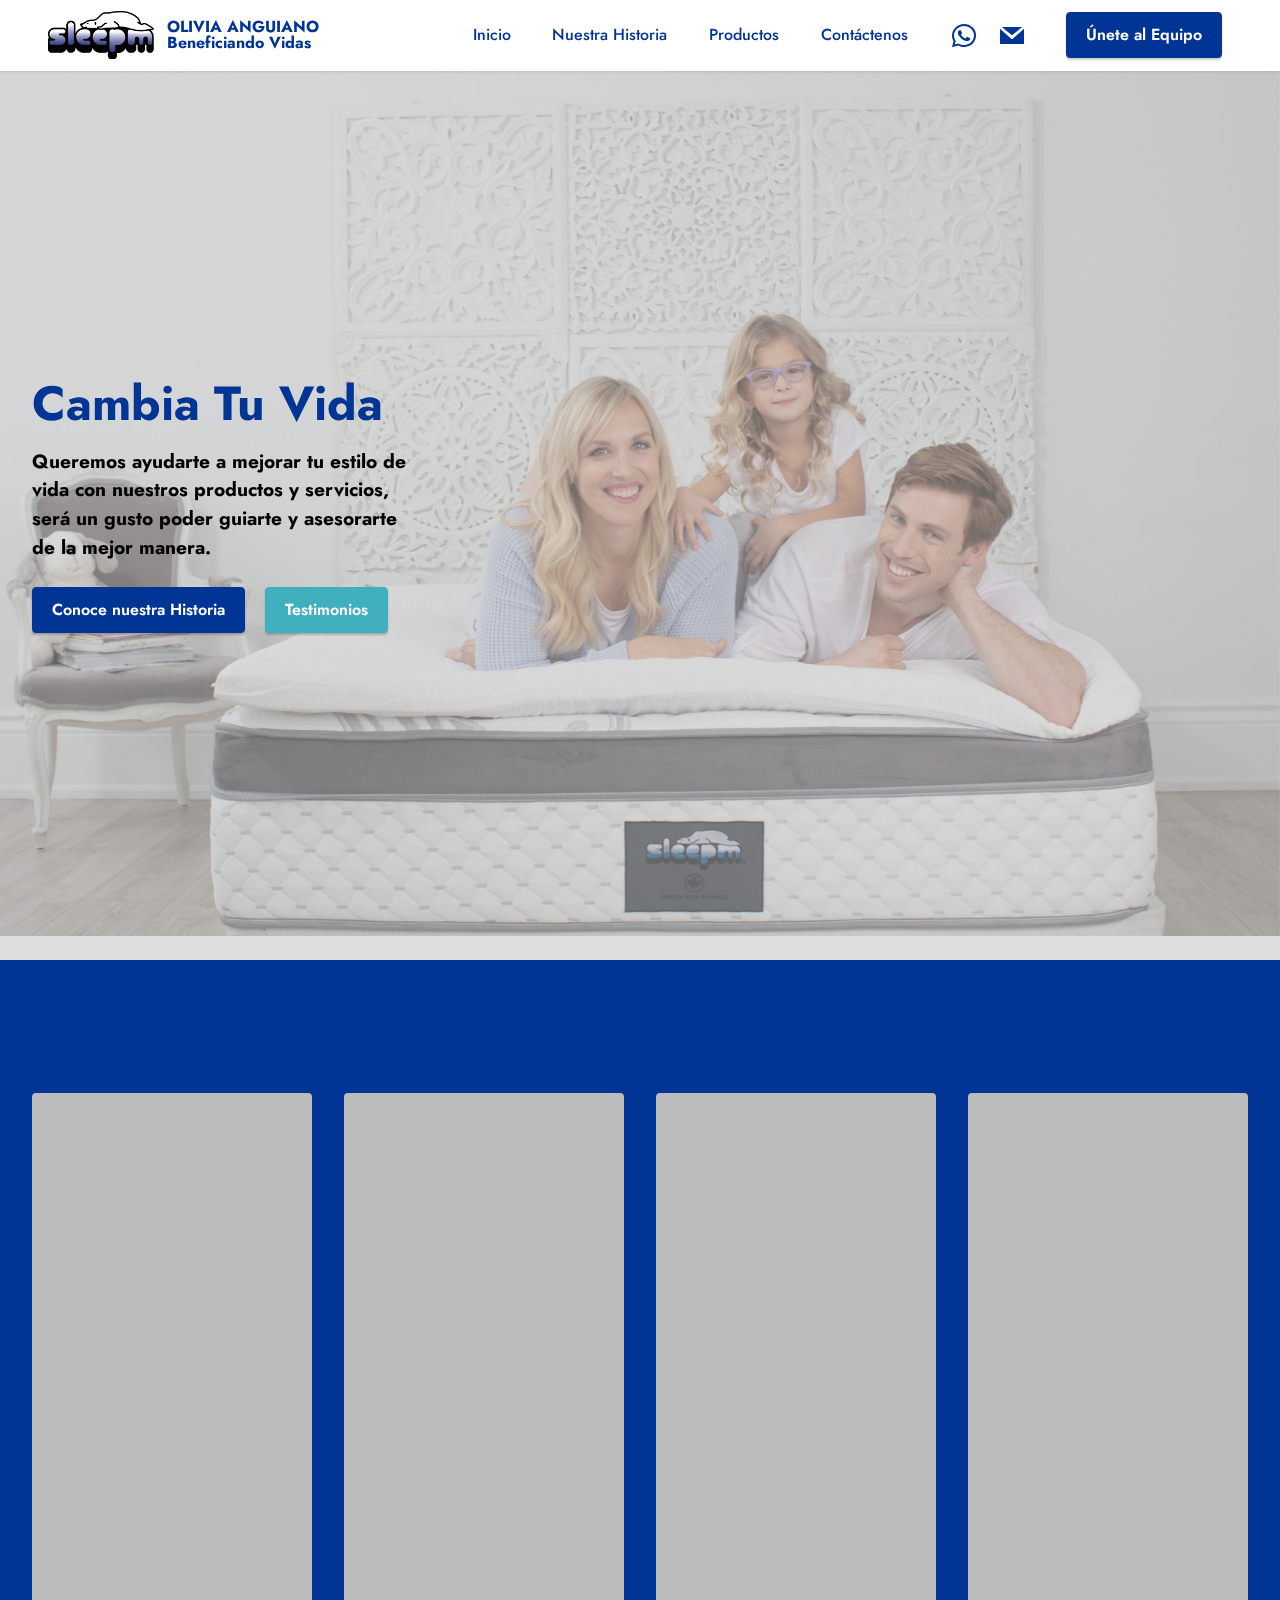
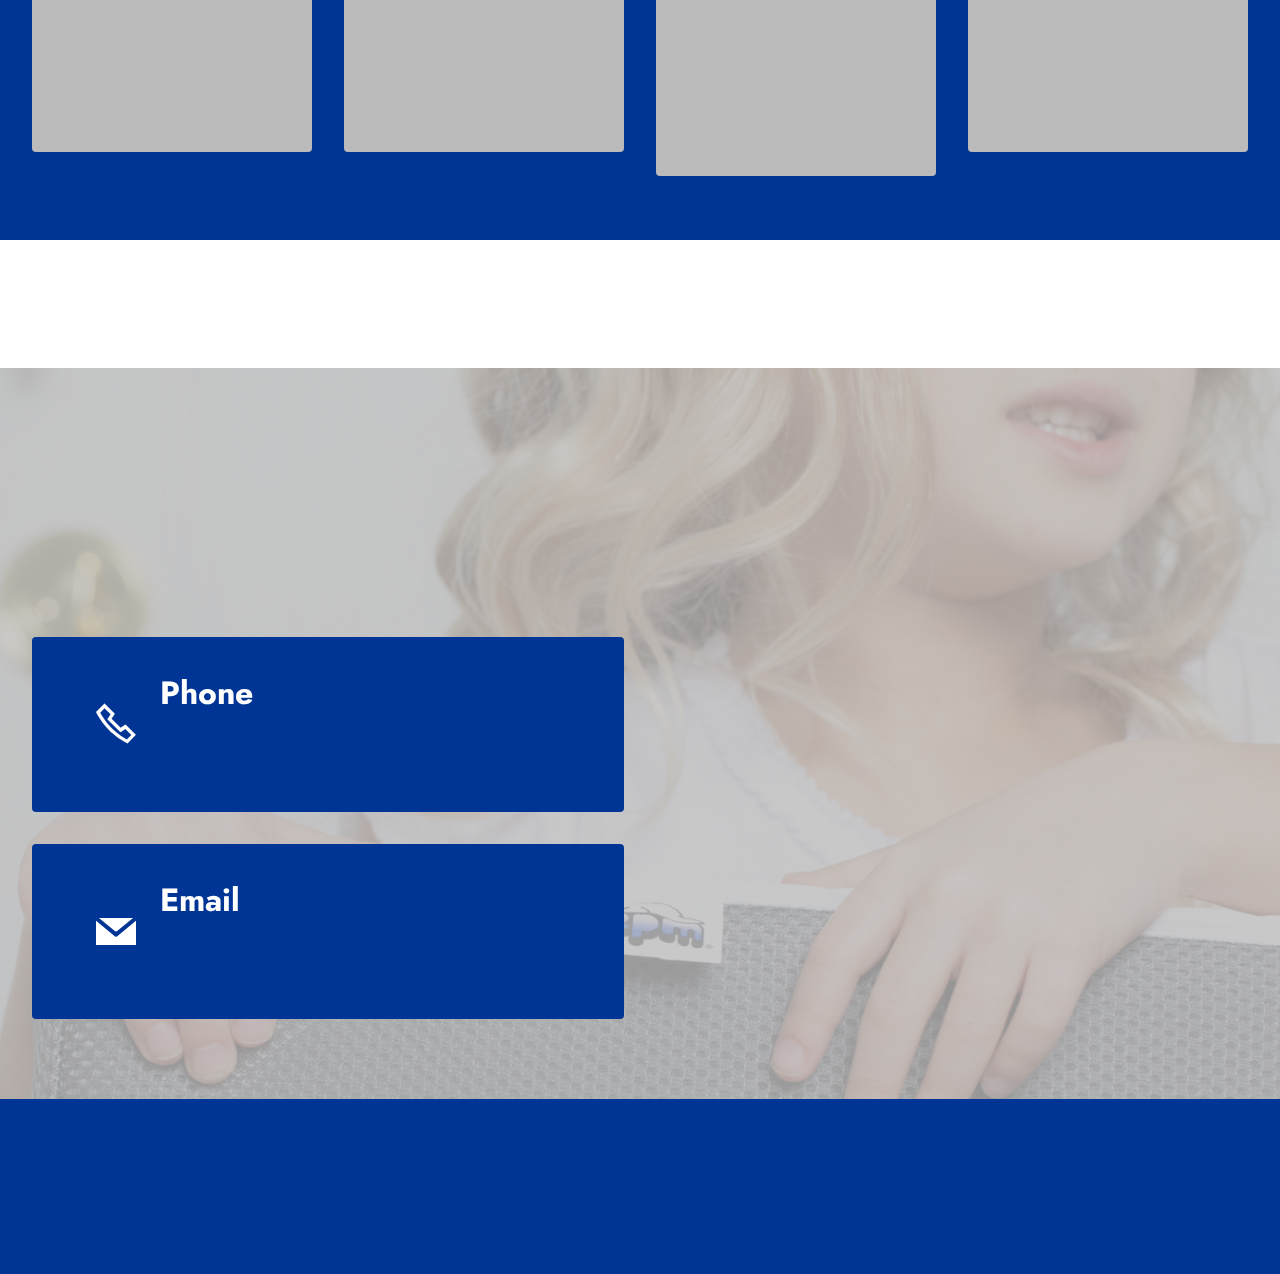
<file: index.html>
<!DOCTYPE html>
<html  >
<head>
  <!-- Site made with Mobirise Website Builder v5.8.4, https://mobirise.com -->
  <meta charset="UTF-8">
  <meta http-equiv="X-UA-Compatible" content="IE=edge">
  <meta name="generator" content="Mobirise v5.8.4, mobirise.com">
  <meta name="viewport" content="width=device-width, initial-scale=1, minimum-scale=1">
  <link rel="shortcut icon" href="assets/images/sleepmlogofinal-1.png" type="image/x-icon">
  <meta name="description" content="Queremos ayudarte a mejorar tu estilo de vida con nuestros productos y servicios, será un gusto poder guiarte y asesorarte de la mejor manera.">
  
  
  <title>Home</title>
  <link rel="stylesheet" href="assets/web/assets/mobirise-icons2/mobirise2.css">
  <link rel="stylesheet" href="assets/bootstrap/css/bootstrap.min.css">
  <link rel="stylesheet" href="assets/bootstrap/css/bootstrap-grid.min.css">
  <link rel="stylesheet" href="assets/bootstrap/css/bootstrap-reboot.min.css">
  <link rel="stylesheet" href="assets/parallax/jarallax.css">
  <link rel="stylesheet" href="assets/animatecss/animate.css">
  <link rel="stylesheet" href="assets/dropdown/css/style.css">
  <link rel="stylesheet" href="assets/socicon/css/styles.css">
  <link rel="stylesheet" href="assets/theme/css/style.css">
  <link rel="preload" href="https://fonts.googleapis.com/css?family=Jost:100,200,300,400,500,600,700,800,900,100i,200i,300i,400i,500i,600i,700i,800i,900i&display=swap" as="style" onload="this.onload=null;this.rel='stylesheet'">
  <noscript><link rel="stylesheet" href="https://fonts.googleapis.com/css?family=Jost:100,200,300,400,500,600,700,800,900,100i,200i,300i,400i,500i,600i,700i,800i,900i&display=swap"></noscript>
  <link rel="preload" as="style" href="assets/mobirise/css/mbr-additional.css"><link rel="stylesheet" href="assets/mobirise/css/mbr-additional.css" type="text/css">

  
  
  
</head>
<body>
  
  <section data-bs-version="5.1" class="menu menu2 cid-tNS9Eg49uX" once="menu" id="menu2-0">
    
    <nav class="navbar navbar-dropdown navbar-fixed-top navbar-expand-lg">
        <div class="container-fluid">
            <div class="navbar-brand">
                <span class="navbar-logo">
                    <a href="index.html">
                        <img src="assets/images/sleepmlogofinal-1.png" alt="" style="height: 3rem;">
                    </a>
                </span>
                <span class="navbar-caption-wrap"><a class="navbar-caption text-primary display-4" href="index.html">OLIVIA ANGUIANO<br>Beneficiando Vidas</a></span>
            </div>
            <button class="navbar-toggler" type="button" data-toggle="collapse" data-bs-toggle="collapse" data-target="#navbarSupportedContent" data-bs-target="#navbarSupportedContent" aria-controls="navbarNavAltMarkup" aria-expanded="false" aria-label="Toggle navigation">
                <div class="hamburger">
                    <span></span>
                    <span></span>
                    <span></span>
                    <span></span>
                </div>
            </button>
            <div class="collapse navbar-collapse" id="navbarSupportedContent">
                <ul class="navbar-nav nav-dropdown" data-app-modern-menu="true"><li class="nav-item"><a class="nav-link link text-primary display-4" href="index.html">Inicio</a></li><li class="nav-item"><a class="nav-link link text-primary display-4" href="Nhistoria.html">Nuestra Historia</a></li>
                    <li class="nav-item"><a class="nav-link link text-primary display-4" href="index.html#team1-2">Productos</a></li>
                    <li class="nav-item"><a class="nav-link link text-primary display-4" href="index.html#contacts3-3">Contáctenos</a>
                    </li></ul>
                <div class="icons-menu">
                    <a class="iconfont-wrapper" href="https://wa.me/17027970441">
                        <span class="p-2 mbr-iconfont socicon-whatsapp socicon" style="color: rgb(0, 52, 149); fill: rgb(0, 52, 149);"></span>
                    </a>
                    <a class="iconfont-wrapper" href="mailto:info@beneficiandovidas.com">
                        <span class="p-2 mbr-iconfont socicon-mail socicon" style="color: rgb(0, 52, 149); fill: rgb(0, 52, 149);"></span>
                    </a>
                    
                    
                </div>
                <div class="navbar-buttons mbr-section-btn"><a class="btn btn-primary display-4" href="https://www.sleepm.net/?100025122" target="_blank">Únete al Equipo</a></div>
            </div>
        </div>
    </nav>
</section>

<section data-bs-version="5.1" class="header1 cid-tNSaW0u5kv mbr-fullscreen mbr-parallax-background" id="header1-1">

    

    
    <div class="mbr-overlay" style="opacity: 0.5; background-color: rgb(187, 187, 187);"></div>

    <div class="container-fluid">
        <div class="row">
            <div class="col-12 col-lg-4">
                <h1 class="mbr-section-title mbr-fonts-style mb-3 display-2"><strong>Cambia Tu Vida</strong></h1>
                
                <p class="mbr-text mbr-fonts-style display-7"><strong>
                    Queremos ayudarte a mejorar tu estilo de vida con nuestros productos y servicios, será un gusto poder guiarte y asesorarte de la mejor manera.</strong></p>
                <div class="mbr-section-btn mt-3"><a class="btn btn-primary display-4" href="Nhistoria.html">Conoce nuestra Historia</a> <a class="btn btn-success display-4" href="Testimonios.html">Testimonios</a></div>
            </div>
        </div>
    </div>
</section>

<section data-bs-version="5.1" class="team1 cid-tNSo4aXFKe" id="team1-2">
    

    
    
    <div class="container-fluid">
        <div class="row justify-content-center">
            <div class="col-12">
                <h3 class="mbr-section-title mbr-fonts-style align-center mb-4 display-2">
                    <strong>Nuestros Productos</strong></h3>
                
            </div>
            <div class="col-sm-6 col-lg-3">
                <div class="card-wrap">
                    <div class="image-wrap">
                        <img src="assets/images/sleepm-mattress-78-1024x683.jpeg" alt="Olivia Anguiano">
                    </div>
                    <div class="content-wrap">
                        <h5 class="mbr-section-title card-title mbr-fonts-style align-center m-0 display-5"><strong>Colchones Sleepm</strong></h5>
                        
                        <p class="card-text mbr-fonts-style align-center display-4">
                            Experimente un mejor sueño a través de nuestros colchones Biocrystal, fabricados con materiales de la más alta calidad en Estados Unidos y Canadá. </p>
                        
                        <div class="mbr-section-btn card-btn align-center"><a class="btn btn-primary display-4" href="https://wa.me/17027970441"><span class="socicon socicon-whatsapp mbr-iconfont mbr-iconfont-btn"></span>Pedir Ahora</a> <a class="btn btn-primary display-4" href="mailto:info@beneficiandovidas.com"><span class="socicon socicon-mail mbr-iconfont mbr-iconfont-btn"></span>Pedir Ahora</a></div>
                    </div>
                </div>
            </div>

            <div class="col-sm-6 col-lg-3">
                <div class="card-wrap">
                    <div class="image-wrap">
                        <img src="assets/images/flower-topper-1024x704.jpeg" alt="Olivia Anguiano">
                    </div>
                    <div class="content-wrap">
                        <h5 class="mbr-section-title card-title mbr-fonts-style align-center m-0 display-5"><strong>Sleepm</strong><br><strong>Toppers</strong></h5>
                        
                        <p class="card-text mbr-fonts-style align-center display-4">Te mantiene fresco, cómodo toda la noche con tecnología de Biocrystal.&nbsp;La espuma inteligente que responde a la temperatura brinda un sueño más fresco.</p>
                        
                        <div class="mbr-section-btn card-btn align-center"><a class="btn btn-primary display-4" href="https://wa.me/17027970441"><span class="socicon socicon-whatsapp mbr-iconfont mbr-iconfont-btn"></span>Pedir Ahora</a> <a class="btn btn-primary display-4" href="mailto:info@beneficiandovidas.com"><span class="socicon socicon-mail mbr-iconfont mbr-iconfont-btn"></span>Pedir Ahora</a></div>
                    </div>
                </div>
            </div>

            <div class="col-sm-6 col-lg-3">
                <div class="card-wrap">
                    <div class="image-wrap">
                        <img src="assets/images/butterfly-pillow-with-box-1536x1017.jpeg" alt="Olivia Anguiano">
                    </div>
                    <div class="content-wrap">
                        <h5 class="mbr-section-title card-title mbr-fonts-style align-center m-0 display-5"><strong>Almohadas Sleepm</strong></h5>
                        
                        <p class="card-text mbr-fonts-style align-center display-4">Apoya la parte curva del cuello, también la parte posterior de la cabeza. sólo con este apoyo los tejidos y el cuello pueden estar relajados y descansados.<br><br></p>
                        
                        <div class="mbr-section-btn card-btn align-center"><a class="btn btn-primary display-4" href="https://wa.me/17027970441"><span class="socicon socicon-whatsapp mbr-iconfont mbr-iconfont-btn"></span>Pedir Ahora</a> <a class="btn btn-primary display-4" href="mailto:info@beneficiandovidas.com"><span class="socicon socicon-mail mbr-iconfont mbr-iconfont-btn"></span>Pedir Ahora</a></div>
                    </div>
                </div>
            </div>

            <div class="col-sm-6 col-lg-3">
                <div class="card-wrap">
                    <div class="image-wrap">
                        <img src="assets/images/eyemask.jpeg" alt="Olivia Anguiano">
                    </div>
                    <div class="content-wrap">
                        <h5 class="mbr-section-title card-title mbr-fonts-style align-center m-0 display-5"><strong>Antifaz Sleepm</strong></h5>
                        
                        <p class="card-text mbr-fonts-style align-center display-4">Son un maravilloso complemento para acercar las propiedades energéticas de los Biocrystal a tus ojos. ¡Mejore la circulación de sus ojos hoy mismo!</p>
                        
                        <div class="mbr-section-btn card-btn align-center"><a class="btn btn-primary display-4" href="https://wa.me/17027970441"><span class="socicon socicon-whatsapp mbr-iconfont mbr-iconfont-btn"></span>Pedir Ahora</a> <a class="btn btn-primary display-4" href="mailto:info@beneficiandovidas.com"><span class="socicon socicon-mail mbr-iconfont mbr-iconfont-btn"></span>Pedir Ahora</a></div>
                    </div>
                </div>
            </div>
        </div>
    </div>
</section>

<section data-bs-version="5.1" class="content11 cid-tOr6EmLwBQ" id="content11-f">
    
    <div class="container-fluid">
        <div class="row justify-content-center">
            <div class="col-md-12 col-lg-12">
                <div class="mbr-section-btn align-center"><a class="btn btn-primary display-4" href="https://www.sleepm.net/?100025122" target="_blank">ÚNETE A NUESTRO EQUIPO</a> <a class="btn btn-primary display-4" href="https://mail.zoho.com/portal/Sleepmvnv">WEBMAIL<br></a></div>
            </div>
        </div>
    </div>
</section>

<section data-bs-version="5.1" class="contacts3 map1 cid-tNSugywXoz" id="contacts3-3">

    

    
    <div class="mbr-overlay" style="opacity: 0.8; background-color: rgb(187, 187, 187);"></div>
    <div class="container-fluid">
        <div class="mbr-section-head">
            <h3 class="mbr-section-title mbr-fonts-style align-center mb-0 display-2"><strong>Contáctenos</strong></h3>
            <h4 class="mbr-section-subtitle mbr-fonts-style align-center mb-0 mt-2 display-5"><strong>
                Visítenos eres bienvenido conoce nuestros productos y únete a nuestro equipo</strong><br><strong>1096 E Sahara Ave Las Vegas NV 89104 #205&nbsp;</strong></h4>
        </div>
        <div class="row justify-content-center mt-4">
            <div class="card col-12 col-md-6">
                <div class="card-wrapper">
                    <div class="image-wrapper">
                        <span class="mbr-iconfont mobi-mbri-phone mobi-mbri" style="color: rgb(255, 255, 255); fill: rgb(255, 255, 255); font-size: 40px;"></span>
                    </div>
                    <div class="text-wrapper">
                        <h6 class="card-title mbr-fonts-style mb-1 display-5">
                            <strong>Phone</strong>
                        </h6>
                        <p class="mbr-text mbr-fonts-style display-7"><a href="tel:+17023509098" class="text-white text-primary">(702) 350-9098</a><br><a href="tel:+17023509098" class="text-white text-primary"></a><a href="tel:+17027970441" class="text-white">(702) 797-0441</a><br>
                        </p>
                    </div>
                </div>
                <div class="card-wrapper">
                    <div class="image-wrapper">
                        <span class="mbr-iconfont socicon-mail socicon" style="font-size: 40px; color: rgb(255, 255, 255); fill: rgb(255, 255, 255);"></span>
                    </div>
                    <div class="text-wrapper">
                        <h6 class="card-title mbr-fonts-style mb-1 display-5">
                            <strong>Email</strong>
                        </h6>
                        <p class="mbr-text mbr-fonts-style display-7">
                            <a href="mailto:info@site.com" class="text-white">info@</a>beneficiandovidas.com</p>
                    </div>
                </div>
            </div>
            <div class="map-wrapper col-12 col-md-6">
                <div class="google-map"><iframe frameborder="0" style="border:0" src="https://www.google.com/maps/embed/v1/place?key=AIzaSyAtXm0x23nRCgazjDV2Kl3GTHRP411ougQ&amp;q=1096 E Sahara ave las vegas nv 89104 #205" allowfullscreen=""></iframe></div>
            </div>
        </div>
    </div>
</section>

<section data-bs-version="5.1" class="footer3 cid-tNSAgGrxMF" once="footers" id="footer3-4">

    

    

    <div class="container">
        <div class="media-container-row align-center mbr-white">
            <div class="row row-links">
                <ul class="foot-menu">
                    
                    
                    
                    
                    
                <li class="foot-menu-item mbr-fonts-style display-7"><a href="Nhistoria.html" class="text-white">Nuestra Historia</a></li><li class="foot-menu-item mbr-fonts-style display-7"><a href="index.html#team1-2" class="text-white">Productos</a></li><li class="foot-menu-item mbr-fonts-style display-7"><font color="#fafafa"><a href="index.html#contacts3-3" class="text-white">Contáctenos</a></font></li><li class="foot-menu-item mbr-fonts-style display-7"><font color="#fafafa"><a href="Testimonios.html" class="text-white">Testimonios</a></font></li></ul>
            </div>
            <div class="row social-row">
                <div class="social-list align-right pb-2">
                    
                    
                    
                    
                    
                    
                <div class="soc-item">
                        <a href="https://wa.me/17027970441">
                            <span class="mbr-iconfont mbr-iconfont-social socicon-whatsapp socicon"></span>
                        </a>
                    </div><div class="soc-item">
                        <a href="mailto:info@beneficiandovidas.com">
                            <span class="mbr-iconfont mbr-iconfont-social socicon-mail socicon"></span>
                        </a>
                    </div></div>
            </div>
            <div class="row row-copirayt">
                <p class="mbr-text mb-0 mbr-fonts-style mbr-white align-center display-7">
                    © Copyright 2025 Olivia Anguiano. All Rights Reserved.
                </p>
            </div>
        </div>
    </div>
</section><script src="assets/bootstrap/js/bootstrap.bundle.min.js"></script>  <script src="assets/parallax/jarallax.js"></script>  <script src="assets/smoothscroll/smooth-scroll.js"></script>  <script src="assets/ytplayer/index.js"></script>  <script src="assets/dropdown/js/navbar-dropdown.js"></script>  <script src="assets/theme/js/script.js"></script>  
  
  
  <input name="animation" type="hidden">
  </body>
</html>
</file>
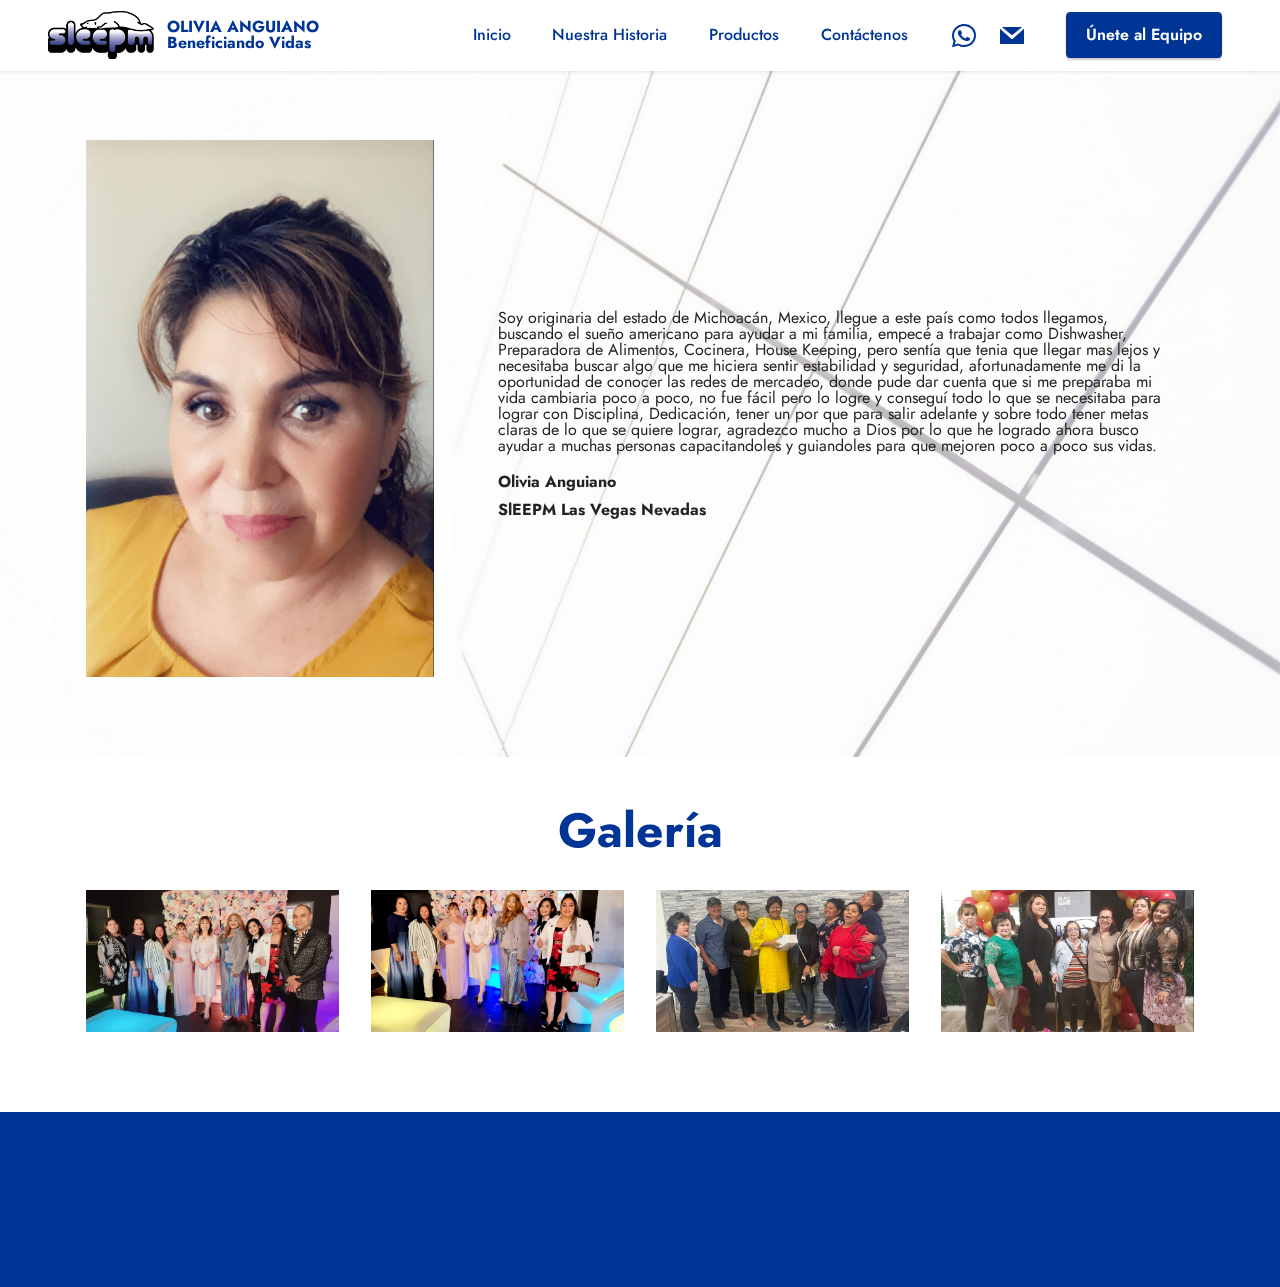
<file: Nhistoria.html>
<!DOCTYPE html>
<html  >
<head>
  <!-- Site made with Mobirise Website Builder v5.8.4, https://mobirise.com -->
  <meta charset="UTF-8">
  <meta http-equiv="X-UA-Compatible" content="IE=edge">
  <meta name="generator" content="Mobirise v5.8.4, mobirise.com">
  <meta name="viewport" content="width=device-width, initial-scale=1, minimum-scale=1">
  <link rel="shortcut icon" href="assets/images/sleepmlogofinal-1.png" type="image/x-icon">
  <meta name="description" content="Queremos ayudarte a mejorar tu estilo de vida con nuestros productos y servicios, será un gusto poder guiarte y asesorarte de la mejor manera.">
  
  
  <title>Nuestra Historia</title>
  <link rel="stylesheet" href="assets/web/assets/mobirise-icons2/mobirise2.css">
  <link rel="stylesheet" href="assets/bootstrap/css/bootstrap.min.css">
  <link rel="stylesheet" href="assets/bootstrap/css/bootstrap-grid.min.css">
  <link rel="stylesheet" href="assets/bootstrap/css/bootstrap-reboot.min.css">
  <link rel="stylesheet" href="assets/parallax/jarallax.css">
  <link rel="stylesheet" href="assets/animatecss/animate.css">
  <link rel="stylesheet" href="assets/dropdown/css/style.css">
  <link rel="stylesheet" href="assets/socicon/css/styles.css">
  <link rel="stylesheet" href="assets/theme/css/style.css">
  <link rel="preload" href="https://fonts.googleapis.com/css?family=Jost:100,200,300,400,500,600,700,800,900,100i,200i,300i,400i,500i,600i,700i,800i,900i&display=swap" as="style" onload="this.onload=null;this.rel='stylesheet'">
  <noscript><link rel="stylesheet" href="https://fonts.googleapis.com/css?family=Jost:100,200,300,400,500,600,700,800,900,100i,200i,300i,400i,500i,600i,700i,800i,900i&display=swap"></noscript>
  <link rel="preload" as="style" href="assets/mobirise/css/mbr-additional.css"><link rel="stylesheet" href="assets/mobirise/css/mbr-additional.css" type="text/css">

  
  
  
</head>
<body>
  
  <section data-bs-version="5.1" class="menu menu2 cid-tNS9Eg49uX" once="menu" id="menu2-0">
    
    <nav class="navbar navbar-dropdown navbar-fixed-top navbar-expand-lg">
        <div class="container-fluid">
            <div class="navbar-brand">
                <span class="navbar-logo">
                    <a href="index.html">
                        <img src="assets/images/sleepmlogofinal-1.png" alt="" style="height: 3rem;">
                    </a>
                </span>
                <span class="navbar-caption-wrap"><a class="navbar-caption text-primary display-4" href="index.html">OLIVIA ANGUIANO<br>Beneficiando Vidas</a></span>
            </div>
            <button class="navbar-toggler" type="button" data-toggle="collapse" data-bs-toggle="collapse" data-target="#navbarSupportedContent" data-bs-target="#navbarSupportedContent" aria-controls="navbarNavAltMarkup" aria-expanded="false" aria-label="Toggle navigation">
                <div class="hamburger">
                    <span></span>
                    <span></span>
                    <span></span>
                    <span></span>
                </div>
            </button>
            <div class="collapse navbar-collapse" id="navbarSupportedContent">
                <ul class="navbar-nav nav-dropdown" data-app-modern-menu="true"><li class="nav-item"><a class="nav-link link text-primary display-4" href="index.html">Inicio</a></li><li class="nav-item"><a class="nav-link link text-primary display-4" href="Nhistoria.html">Nuestra Historia</a></li>
                    <li class="nav-item"><a class="nav-link link text-primary display-4" href="index.html#team1-2">Productos</a></li>
                    <li class="nav-item"><a class="nav-link link text-primary display-4" href="index.html#contacts3-3">Contáctenos</a>
                    </li></ul>
                <div class="icons-menu">
                    <a class="iconfont-wrapper" href="https://wa.me/17027970441">
                        <span class="p-2 mbr-iconfont socicon-whatsapp socicon" style="color: rgb(0, 52, 149); fill: rgb(0, 52, 149);"></span>
                    </a>
                    <a class="iconfont-wrapper" href="mailto:info@beneficiandovidas.com">
                        <span class="p-2 mbr-iconfont socicon-mail socicon" style="color: rgb(0, 52, 149); fill: rgb(0, 52, 149);"></span>
                    </a>
                    
                    
                </div>
                <div class="navbar-buttons mbr-section-btn"><a class="btn btn-primary display-4" href="https://www.sleepm.net/?100025122" target="_blank">Únete al Equipo</a></div>
            </div>
        </div>
    </nav>
</section>

<section data-bs-version="5.1" class="testimonials1 cid-tNSBPrqRXM mbr-parallax-background" id="testimonials1-5">
    

    
    <div class="mbr-overlay" style="opacity: 0; background-color: rgb(255, 255, 255);">
    </div>
    <div class="container">
        
        <div class="row align-items-center">
            <div class="col-12 col-md-4">
                <div class="image-wrapper">
                    <img src="assets/images/olivia.jpeg" alt="Mobirise Website Builder">
                </div>
            </div>
            <div class="col-12 col-md">
                <div class="text-wrapper">
                    <p class="mbr-text mbr-fonts-style mb-4 display-7"></p><p>Soy originaria del estado de Michoacán, Mexico, llegue a este país como todos llegamos, buscando el sueño americano para ayudar a mi familia, empecé a trabajar como Dishwasher, Preparadora de Alimentos, Cocinera, House Keeping, pero sentía que tenia que llegar mas lejos y necesitaba buscar algo que me hiciera sentir estabilidad y seguridad, afortunadamente me di la oportunidad de conocer las redes de mercadeo, donde pude dar cuenta que si me preparaba mi vida cambiaria poco a poco, no fue fácil pero lo logre y conseguí todo lo que se necesitaba para lograr con Disciplina, Dedicación, tener un por que para salir adelante y sobre todo tener metas claras de lo que se quiere lograr, agradezco mucho a Dios por lo que he logrado ahora busco ayudar a muchas personas capacitandoles y guiandoles para que mejoren poco a poco sus vidas.</p><p></p>
                    <p class="name mbr-fonts-style mb-1 display-4"><strong>Olivia Anguiano</strong></p>
                    <p class="position mbr-fonts-style display-4"><strong>SlEEPM Las Vegas Nevadas</strong></p>
                </div>
            </div>
        </div>
    </div>
</section>

<section data-bs-version="5.1" class="gallery5 mbr-gallery cid-tNSEWDx9ze" id="gallery5-6">
    

    
    

    <div class="container">
        <div class="mbr-section-head">
            <h3 class="mbr-section-title mbr-fonts-style align-center m-0 display-2"><strong>Galería</strong><br></h3>
            
        </div>
        <div class="row mbr-gallery mt-4">
            <div class="col-12 col-md-6 col-lg-3 item gallery-image">
                <div class="item-wrapper" data-toggle="modal" data-bs-toggle="modal" data-target="#tOracHmVms-modal" data-bs-target="#tOracHmVms-modal">
                    <img class="w-100" src="assets/images/638715ca-ec1b-4f16-afdc-b5bbccad04b5.jpeg" alt="Olivia Anguiano" data-slide-to="0" data-bs-slide-to="0" data-target="#lb-tOracHmVms" data-bs-target="#lb-tOracHmVms">
                    <div class="icon-wrapper">
                        <span class="mobi-mbri mobi-mbri-search mbr-iconfont mbr-iconfont-btn"></span>
                    </div>
                </div>
                
            </div>
            <div class="col-12 col-md-6 col-lg-3 item gallery-image">
                <div class="item-wrapper" data-toggle="modal" data-bs-toggle="modal" data-target="#tOracHmVms-modal" data-bs-target="#tOracHmVms-modal">
                    <img class="w-100" src="assets/images/a9247fdc-9266-4188-a9e6-d5b97cbd32b9.jpeg" alt="Olivia" data-slide-to="1" data-bs-slide-to="1" data-target="#lb-tOracHmVms" data-bs-target="#lb-tOracHmVms">
                    <div class="icon-wrapper">
                        <span class="mobi-mbri mobi-mbri-search mbr-iconfont mbr-iconfont-btn"></span>
                    </div>
                </div>
                
            </div>
            <div class="col-12 col-md-6 col-lg-3 item gallery-image">
                <div class="item-wrapper" data-toggle="modal" data-bs-toggle="modal" data-target="#tOracHmVms-modal" data-bs-target="#tOracHmVms-modal">
                    <img class="w-100" src="assets/images/158f2e17-2701-4220-9a41-0d837c003c5a.jpeg" alt="Olivia" data-slide-to="2" data-bs-slide-to="2" data-target="#lb-tOracHmVms" data-bs-target="#lb-tOracHmVms">
                    <div class="icon-wrapper">
                        <span class="mobi-mbri mobi-mbri-search mbr-iconfont mbr-iconfont-btn"></span>
                    </div>
                </div>
                
            </div>
            <div class="col-12 col-md-6 col-lg-3 item gallery-image">
                <div class="item-wrapper" data-toggle="modal" data-bs-toggle="modal" data-target="#tOracHmVms-modal" data-bs-target="#tOracHmVms-modal">
                    <img class="w-100" src="assets/images/a021d91b-6bde-47a8-8c72-d7d6d622e0ca.jpeg" alt="Olivia" data-slide-to="3" data-bs-slide-to="3" data-target="#lb-tOracHmVms" data-bs-target="#lb-tOracHmVms">
                    <div class="icon-wrapper">
                        <span class="mobi-mbri mobi-mbri-search mbr-iconfont mbr-iconfont-btn"></span>
                    </div>
                </div>
                
            </div>
        </div>

        <div class="modal mbr-slider" tabindex="-1" role="dialog" aria-hidden="true" id="tOracHmVms-modal">
            <div class="modal-dialog" role="document">
                <div class="modal-content">
                    <div class="modal-body">
                        <div class="carousel slide carousel-fade" id="lb-tOracHmVms" data-interval="5000" data-bs-interval="5000">
                            <div class="carousel-inner">
                                <div class="carousel-item active">
                                    <img class="d-block w-100" src="assets/images/638715ca-ec1b-4f16-afdc-b5bbccad04b5.jpeg" alt="Mobirise Website Builder">
                                </div>
                                <div class="carousel-item">
                                    <img class="d-block w-100" src="assets/images/a9247fdc-9266-4188-a9e6-d5b97cbd32b9.jpeg" alt="Mobirise Website Builder">
                                </div>
                                <div class="carousel-item">
                                    <img class="d-block w-100" src="assets/images/158f2e17-2701-4220-9a41-0d837c003c5a.jpeg" alt="Mobirise Website Builder">
                                </div>
                                <div class="carousel-item">
                                    <img class="d-block w-100" src="assets/images/a021d91b-6bde-47a8-8c72-d7d6d622e0ca.jpeg" alt="Mobirise Website Builder">
                                </div>
                            </div>
                            <ol class="carousel-indicators">
                                <li data-slide-to="0" data-bs-slide-to="0" class="active" data-target="#lb-tOracHmVms" data-bs-target="#lb-tOracHmVms"></li>
                                <li data-slide-to="1" data-bs-slide-to="1" data-target="#lb-tOracHmVms" data-bs-target="#lb-tOracHmVms"></li>
                                <li data-slide-to="2" data-bs-slide-to="2" data-target="#lb-tOracHmVms" data-bs-target="#lb-tOracHmVms"></li>
                                <li data-slide-to="3" data-bs-slide-to="3" data-target="#lb-tOracHmVms" data-bs-target="#lb-tOracHmVms"></li>
                            </ol>
                            <a role="button" href="" class="close" data-dismiss="modal" data-bs-dismiss="modal" aria-label="Close">
                            </a>
                            <a class="carousel-control-prev carousel-control" role="button" data-slide="prev" data-bs-slide="prev" href="#lb-tOracHmVms">
                                <span class="mobi-mbri mobi-mbri-arrow-prev" aria-hidden="true"></span>
                                <span class="sr-only visually-hidden">Previous</span>
                            </a>
                            <a class="carousel-control-next carousel-control" role="button" data-slide="next" data-bs-slide="next" href="#lb-tOracHmVms">
                                <span class="mobi-mbri mobi-mbri-arrow-next" aria-hidden="true"></span>
                                <span class="sr-only visually-hidden">Next</span>
                            </a>
                        </div>
                    </div>
                </div>
            </div>
        </div>
    </div>
</section>

<section data-bs-version="5.1" class="footer3 cid-tNSAgGrxMF" once="footers" id="footer3-4">

    

    

    <div class="container">
        <div class="media-container-row align-center mbr-white">
            <div class="row row-links">
                <ul class="foot-menu">
                    
                    
                    
                    
                    
                <li class="foot-menu-item mbr-fonts-style display-7"><a href="Nhistoria.html" class="text-white">Nuestra Historia</a></li><li class="foot-menu-item mbr-fonts-style display-7"><a href="index.html#team1-2" class="text-white">Productos</a></li><li class="foot-menu-item mbr-fonts-style display-7"><font color="#fafafa"><a href="index.html#contacts3-3" class="text-white">Contáctenos</a></font></li><li class="foot-menu-item mbr-fonts-style display-7"><font color="#fafafa"><a href="Testimonios.html" class="text-white">Testimonios</a></font></li></ul>
            </div>
            <div class="row social-row">
                <div class="social-list align-right pb-2">
                    
                    
                    
                    
                    
                    
                <div class="soc-item">
                        <a href="https://wa.me/17027970441">
                            <span class="mbr-iconfont mbr-iconfont-social socicon-whatsapp socicon"></span>
                        </a>
                    </div><div class="soc-item">
                        <a href="mailto:info@beneficiandovidas.com">
                            <span class="mbr-iconfont mbr-iconfont-social socicon-mail socicon"></span>
                        </a>
                    </div></div>
            </div>
            <div class="row row-copirayt">
                <p class="mbr-text mb-0 mbr-fonts-style mbr-white align-center display-7">
                    © Copyright 2025 Olivia Anguiano. All Rights Reserved.
                </p>
            </div>
        </div>
    </div>
</section><script src="assets/bootstrap/js/bootstrap.bundle.min.js"></script>  <script src="assets/parallax/jarallax.js"></script>  <script src="assets/smoothscroll/smooth-scroll.js"></script>  <script src="assets/ytplayer/index.js"></script>  <script src="assets/dropdown/js/navbar-dropdown.js"></script>  <script src="assets/theme/js/script.js"></script>  
  
  
  <input name="animation" type="hidden">
  </body>
</html>
</file>
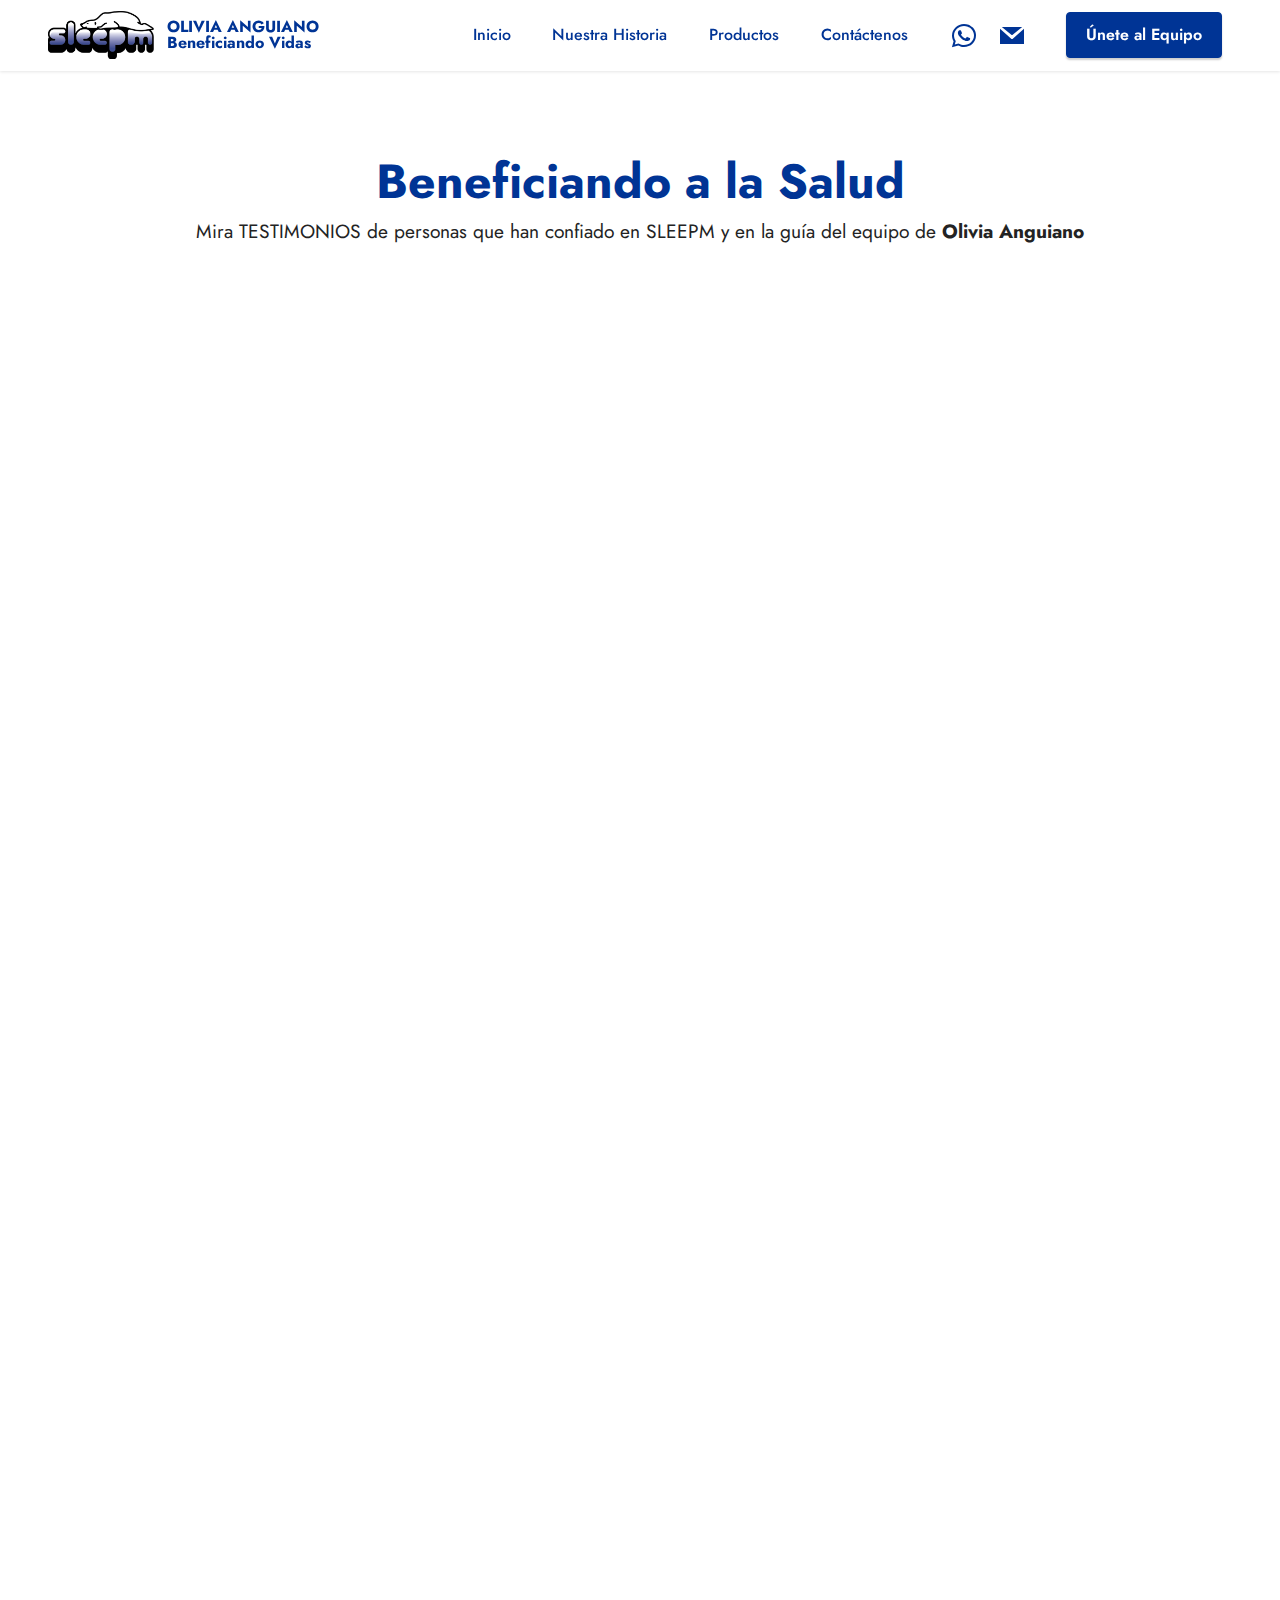
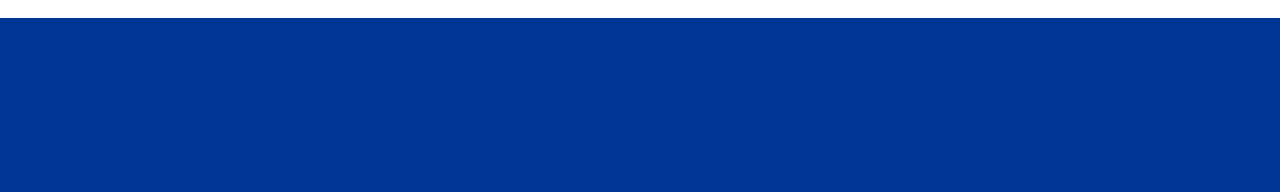
<file: Testimonios.html>
<!DOCTYPE html>
<html  >
<head>
  <!-- Site made with Mobirise Website Builder v5.8.4, https://mobirise.com -->
  <meta charset="UTF-8">
  <meta http-equiv="X-UA-Compatible" content="IE=edge">
  <meta name="generator" content="Mobirise v5.8.4, mobirise.com">
  <meta name="viewport" content="width=device-width, initial-scale=1, minimum-scale=1">
  <link rel="shortcut icon" href="assets/images/sleepmlogofinal-1.png" type="image/x-icon">
  <meta name="description" content="Queremos ayudarte a mejorar tu estilo de vida con nuestros productos y servicios, será un gusto poder guiarte y asesorarte de la mejor manera.">
  
  
  <title>Testimonios</title>
  <link rel="stylesheet" href="assets/bootstrap/css/bootstrap.min.css">
  <link rel="stylesheet" href="assets/bootstrap/css/bootstrap-grid.min.css">
  <link rel="stylesheet" href="assets/bootstrap/css/bootstrap-reboot.min.css">
  <link rel="stylesheet" href="assets/animatecss/animate.css">
  <link rel="stylesheet" href="assets/dropdown/css/style.css">
  <link rel="stylesheet" href="assets/socicon/css/styles.css">
  <link rel="stylesheet" href="assets/theme/css/style.css">
  <link rel="preload" href="https://fonts.googleapis.com/css?family=Jost:100,200,300,400,500,600,700,800,900,100i,200i,300i,400i,500i,600i,700i,800i,900i&display=swap" as="style" onload="this.onload=null;this.rel='stylesheet'">
  <noscript><link rel="stylesheet" href="https://fonts.googleapis.com/css?family=Jost:100,200,300,400,500,600,700,800,900,100i,200i,300i,400i,500i,600i,700i,800i,900i&display=swap"></noscript>
  <link rel="preload" as="style" href="assets/mobirise/css/mbr-additional.css"><link rel="stylesheet" href="assets/mobirise/css/mbr-additional.css" type="text/css">

  
  
  
</head>
<body>
  
  <section data-bs-version="5.1" class="menu menu2 cid-tNS9Eg49uX" once="menu" id="menu2-7">
    
    <nav class="navbar navbar-dropdown navbar-fixed-top navbar-expand-lg">
        <div class="container-fluid">
            <div class="navbar-brand">
                <span class="navbar-logo">
                    <a href="index.html">
                        <img src="assets/images/sleepmlogofinal-1.png" alt="" style="height: 3rem;">
                    </a>
                </span>
                <span class="navbar-caption-wrap"><a class="navbar-caption text-primary display-4" href="index.html">OLIVIA ANGUIANO<br>Beneficiando Vidas</a></span>
            </div>
            <button class="navbar-toggler" type="button" data-toggle="collapse" data-bs-toggle="collapse" data-target="#navbarSupportedContent" data-bs-target="#navbarSupportedContent" aria-controls="navbarNavAltMarkup" aria-expanded="false" aria-label="Toggle navigation">
                <div class="hamburger">
                    <span></span>
                    <span></span>
                    <span></span>
                    <span></span>
                </div>
            </button>
            <div class="collapse navbar-collapse" id="navbarSupportedContent">
                <ul class="navbar-nav nav-dropdown" data-app-modern-menu="true"><li class="nav-item"><a class="nav-link link text-primary display-4" href="index.html">Inicio</a></li><li class="nav-item"><a class="nav-link link text-primary display-4" href="Nhistoria.html">Nuestra Historia</a></li>
                    <li class="nav-item"><a class="nav-link link text-primary display-4" href="index.html#team1-2">Productos</a></li>
                    <li class="nav-item"><a class="nav-link link text-primary display-4" href="index.html#contacts3-3">Contáctenos</a>
                    </li></ul>
                <div class="icons-menu">
                    <a class="iconfont-wrapper" href="https://wa.me/17027970441">
                        <span class="p-2 mbr-iconfont socicon-whatsapp socicon" style="color: rgb(0, 52, 149); fill: rgb(0, 52, 149);"></span>
                    </a>
                    <a class="iconfont-wrapper" href="mailto:info@beneficiandovidas.com">
                        <span class="p-2 mbr-iconfont socicon-mail socicon" style="color: rgb(0, 52, 149); fill: rgb(0, 52, 149);"></span>
                    </a>
                    
                    
                </div>
                <div class="navbar-buttons mbr-section-btn"><a class="btn btn-primary display-4" href="https://www.sleepm.net/?100025122" target="_blank">Únete al Equipo</a></div>
            </div>
        </div>
    </nav>
</section>

<section data-bs-version="5.1" class="video3 cid-tOr32T0mXD" id="video3-b">
    
    
    
    <div class="container">
        <div class="mbr-section-head">
            <h4 class="mbr-section-title mbr-fonts-style mb-0 display-2"><strong>Beneficiando a la Salud</strong></h4>
            <h5 class="mbr-section-subtitle mbr-fonts-style mb-0 mt-2 display-7">Mira TESTIMONIOS de personas que han confiado en SLEEPM y en la guía del equipo de <strong>Olivia Anguiano</strong></h5>
        </div>
        <div class="row mt-4">
            <div class="col-12 col-md-6 video-block">
                <div class="video-wrapper"><iframe class="mbr-embedded-video" src="https://www.youtube.com/embed/UYYFVS3MXZc?rel=0&amp;amp;&amp;showinfo=0&amp;autoplay=0&amp;loop=1&amp;playlist=UYYFVS3MXZc" width="1280" height="720" frameborder="0" allowfullscreen></iframe></div>
                
            </div>
            <div class="col-12 col-md-6 video-block">
                <div class="video-wrapper"><iframe class="mbr-embedded-video" src="https://www.youtube.com/embed/ZMXdFA0Bp14?rel=0&amp;amp;&amp;showinfo=0&amp;autoplay=0&amp;loop=1&amp;playlist=ZMXdFA0Bp14" width="1280" height="720" frameborder="0" allowfullscreen></iframe></div>
                
            </div>
        </div>
    </div>
</section>

<section data-bs-version="5.1" class="video3 cid-tOr49SP9Su" id="video3-c">
    
    
    
    <div class="container">
        
        <div class="row mt-4">
            <div class="col-12 col-md-6 video-block">
                <div class="video-wrapper"><iframe class="mbr-embedded-video" src="https://www.youtube.com/embed/WRWLZsCgJ_Y?rel=0&amp;amp;&amp;showinfo=0&amp;autoplay=0&amp;loop=1&amp;playlist=WRWLZsCgJ_Y" width="1280" height="720" frameborder="0" allowfullscreen></iframe></div>
                
            </div>
            <div class="col-12 col-md-6 video-block">
                <div class="video-wrapper"><iframe class="mbr-embedded-video" src="https://www.youtube.com/embed/zOmXv1KwQD8?rel=0&amp;amp;&amp;showinfo=0&amp;autoplay=0&amp;loop=1&amp;playlist=zOmXv1KwQD8" width="1280" height="720" frameborder="0" allowfullscreen></iframe></div>
                
            </div>
        </div>
    </div>
</section>

<section data-bs-version="5.1" class="video3 cid-tOr50tSfHm" id="video3-d">
    
    
    
    <div class="container">
        
        <div class="row mt-4">
            <div class="col-12 col-md-6 video-block">
                <div class="video-wrapper"><iframe class="mbr-embedded-video" src="https://www.youtube.com/embed/XBgpT9ce9R4?rel=0&amp;amp;&amp;showinfo=0&amp;autoplay=0&amp;loop=1&amp;playlist=XBgpT9ce9R4" width="1280" height="720" frameborder="0" allowfullscreen></iframe></div>
                
            </div>
            <div class="col-12 col-md-6 video-block">
                <div class="video-wrapper"><iframe class="mbr-embedded-video" src="https://www.youtube.com/embed/Akg4iPfWWYo?rel=0&amp;amp;&amp;showinfo=0&amp;autoplay=0&amp;loop=1&amp;playlist=Akg4iPfWWYo" width="1280" height="720" frameborder="0" allowfullscreen></iframe></div>
                
            </div>
        </div>
    </div>
</section>

<section data-bs-version="5.1" class="video3 cid-tOr5ost3eE" id="video3-e">
    
    
    
    <div class="container">
        
        <div class="row mt-4">
            <div class="col-12 col-md-6 video-block">
                <div class="video-wrapper"><iframe class="mbr-embedded-video" src="https://www.youtube.com/embed/fLGLy4ERbe8?rel=0&amp;amp;&amp;showinfo=0&amp;autoplay=0&amp;loop=1&amp;playlist=fLGLy4ERbe8" width="1280" height="720" frameborder="0" allowfullscreen></iframe></div>
                
            </div>
            <div class="col-12 col-md-6 video-block">
                <div class="video-wrapper"><iframe class="mbr-embedded-video" src="https://www.youtube.com/embed/tl9HIPiyyRk?rel=0&amp;amp;&amp;showinfo=0&amp;autoplay=0&amp;loop=1&amp;playlist=tl9HIPiyyRk" width="1280" height="720" frameborder="0" allowfullscreen></iframe></div>
                
            </div>
        </div>
    </div>
</section>

<section data-bs-version="5.1" class="footer3 cid-tNSAgGrxMF" once="footers" id="footer3-8">

    

    

    <div class="container">
        <div class="media-container-row align-center mbr-white">
            <div class="row row-links">
                <ul class="foot-menu">
                    
                    
                    
                    
                    
                <li class="foot-menu-item mbr-fonts-style display-7"><a href="Nhistoria.html" class="text-white">Nuestra Historia</a></li><li class="foot-menu-item mbr-fonts-style display-7"><a href="index.html#team1-2" class="text-white">Productos</a></li><li class="foot-menu-item mbr-fonts-style display-7"><font color="#fafafa"><a href="index.html#contacts3-3" class="text-white">Contáctenos</a></font></li><li class="foot-menu-item mbr-fonts-style display-7"><font color="#fafafa"><a href="Testimonios.html" class="text-white">Testimonios</a></font></li></ul>
            </div>
            <div class="row social-row">
                <div class="social-list align-right pb-2">
                    
                    
                    
                    
                    
                    
                <div class="soc-item">
                        <a href="https://wa.me/17027970441">
                            <span class="mbr-iconfont mbr-iconfont-social socicon-whatsapp socicon"></span>
                        </a>
                    </div><div class="soc-item">
                        <a href="mailto:info@beneficiandovidas.com">
                            <span class="mbr-iconfont mbr-iconfont-social socicon-mail socicon"></span>
                        </a>
                    </div></div>
            </div>
            <div class="row row-copirayt">
                <p class="mbr-text mb-0 mbr-fonts-style mbr-white align-center display-7">
                    © Copyright 2025 Olivia Anguiano. All Rights Reserved.
                </p>
            </div>
        </div>
    </div>
</section><script src="assets/bootstrap/js/bootstrap.bundle.min.js"></script>  <script src="assets/smoothscroll/smooth-scroll.js"></script>  <script src="assets/ytplayer/index.js"></script>  <script src="assets/dropdown/js/navbar-dropdown.js"></script>  <script src="assets/playervimeo/vimeo_player.js"></script>  <script src="assets/theme/js/script.js"></script>  
  
  
  <input name="animation" type="hidden">
  </body>
</html>
</file>
<file: assets/web/assets/mobirise-icons2/mobirise2.css>
@font-face {
  font-family: 'Moririse2';
  font-display: swap;
  src:  url('mobirise2.eot?f2bix4');
  src:  url('mobirise2.eot?f2bix4#iefix') format('embedded-opentype'),
    url('mobirise2.ttf?f2bix4') format('truetype'),
    url('mobirise2.woff?f2bix4') format('woff'),
    url('mobirise2.svg?f2bix4#mobirise2') format('svg');
  font-weight: normal;
  font-style: normal;
}

[class^="mobi-"], [class*=" mobi-"] {
  /* use !important to prevent issues with browser extensions that change fonts */
  font-family: 'Moririse2' !important;
  speak: none;
  font-style: normal;
  font-weight: normal;
  font-variant: normal;
  text-transform: none;
  line-height: 1;

  /* Better Font Rendering =========== */
  -webkit-font-smoothing: antialiased;
  -moz-osx-font-smoothing: grayscale;
}

.mobi-mbri-add-submenu:before {
  content: "\e900";
}
.mobi-mbri-alert:before {
  content: "\e901";
}
.mobi-mbri-align-center:before {
  content: "\e902";
}
.mobi-mbri-align-justify:before {
  content: "\e903";
}
.mobi-mbri-align-left:before {
  content: "\e904";
}
.mobi-mbri-align-right:before {
  content: "\e905";
}
.mobi-mbri-android:before {
  content: "\e906";
}
.mobi-mbri-apple:before {
  content: "\e907";
}
.mobi-mbri-arrow-down:before {
  content: "\e908";
}
.mobi-mbri-arrow-next:before {
  content: "\e909";
}
.mobi-mbri-arrow-prev:before {
  content: "\e90a";
}
.mobi-mbri-arrow-up:before {
  content: "\e90b";
}
.mobi-mbri-bold:before {
  content: "\e90c";
}
.mobi-mbri-bookmark:before {
  content: "\e90d";
}
.mobi-mbri-bootstrap:before {
  content: "\e90e";
}
.mobi-mbri-briefcase:before {
  content: "\e90f";
}
.mobi-mbri-browse:before {
  content: "\e910";
}
.mobi-mbri-bulleted-list:before {
  content: "\e911";
}
.mobi-mbri-calendar:before {
  content: "\e912";
}
.mobi-mbri-camera:before {
  content: "\e913";
}
.mobi-mbri-cart-add:before {
  content: "\e914";
}
.mobi-mbri-cart-full:before {
  content: "\e915";
}
.mobi-mbri-cash:before {
  content: "\e916";
}
.mobi-mbri-change-style:before {
  content: "\e917";
}
.mobi-mbri-chat:before {
  content: "\e918";
}
.mobi-mbri-clock:before {
  content: "\e919";
}
.mobi-mbri-close:before {
  content: "\e91a";
}
.mobi-mbri-cloud:before {
  content: "\e91b";
}
.mobi-mbri-code:before {
  content: "\e91c";
}
.mobi-mbri-contact-form:before {
  content: "\e91d";
}
.mobi-mbri-credit-card:before {
  content: "\e91e";
}
.mobi-mbri-cursor-click:before {
  content: "\e91f";
}
.mobi-mbri-cust-feedback:before {
  content: "\e920";
}
.mobi-mbri-database:before {
  content: "\e921";
}
.mobi-mbri-delivery:before {
  content: "\e922";
}
.mobi-mbri-desktop:before {
  content: "\e923";
}
.mobi-mbri-devices:before {
  content: "\e924";
}
.mobi-mbri-down:before {
  content: "\e925";
}
.mobi-mbri-download-2:before {
  content: "\e926";
}
.mobi-mbri-download:before {
  content: "\e927";
}
.mobi-mbri-drag-n-drop-2:before {
  content: "\e928";
}
.mobi-mbri-drag-n-drop:before {
  content: "\e929";
}
.mobi-mbri-edit-2:before {
  content: "\e92a";
}
.mobi-mbri-edit:before {
  content: "\e92b";
}
.mobi-mbri-error:before {
  content: "\e92c";
}
.mobi-mbri-extension:before {
  content: "\e92d";
}
.mobi-mbri-features:before {
  content: "\e92e";
}
.mobi-mbri-file:before {
  content: "\e92f";
}
.mobi-mbri-flag:before {
  content: "\e930";
}
.mobi-mbri-folder:before {
  content: "\e931";
}
.mobi-mbri-gift:before {
  content: "\e932";
}
.mobi-mbri-github:before {
  content: "\e933";
}
.mobi-mbri-globe-2:before {
  content: "\e934";
}
.mobi-mbri-globe:before {
  content: "\e935";
}
.mobi-mbri-growing-chart:before {
  content: "\e936";
}
.mobi-mbri-hearth:before {
  content: "\e937";
}
.mobi-mbri-help:before {
  content: "\e938";
}
.mobi-mbri-home:before {
  content: "\e939";
}
.mobi-mbri-hot-cup:before {
  content: "\e93a";
}
.mobi-mbri-idea:before {
  content: "\e93b";
}
.mobi-mbri-image-gallery:before {
  content: "\e93c";
}
.mobi-mbri-image-slider:before {
  content: "\e93d";
}
.mobi-mbri-info:before {
  content: "\e93e";
}
.mobi-mbri-italic:before {
  content: "\e93f";
}
.mobi-mbri-key:before {
  content: "\e940";
}
.mobi-mbri-laptop:before {
  content: "\e941";
}
.mobi-mbri-layers:before {
  content: "\e942";
}
.mobi-mbri-left-right:before {
  content: "\e943";
}
.mobi-mbri-left:before {
  content: "\e944";
}
.mobi-mbri-letter:before {
  content: "\e945";
}
.mobi-mbri-like:before {
  content: "\e946";
}
.mobi-mbri-link:before {
  content: "\e947";
}
.mobi-mbri-lock:before {
  content: "\e948";
}
.mobi-mbri-login:before {
  content: "\e949";
}
.mobi-mbri-logout:before {
  content: "\e94a";
}
.mobi-mbri-magic-stick:before {
  content: "\e94b";
}
.mobi-mbri-map-pin:before {
  content: "\e94c";
}
.mobi-mbri-menu:before {
  content: "\e94d";
}
.mobi-mbri-mobile-2:before {
  content: "\e94e";
}
.mobi-mbri-mobile-horizontal:before {
  content: "\e94f";
}
.mobi-mbri-mobile:before {
  content: "\e950";
}
.mobi-mbri-mobirise:before {
  content: "\e951";
}
.mobi-mbri-more-horizontal:before {
  content: "\e952";
}
.mobi-mbri-more-vertical:before {
  content: "\e953";
}
.mobi-mbri-music:before {
  content: "\e954";
}
.mobi-mbri-new-file:before {
  content: "\e955";
}
.mobi-mbri-numbered-list:before {
  content: "\e956";
}
.mobi-mbri-opened-folder:before {
  content: "\e957";
}
.mobi-mbri-pages:before {
  content: "\e958";
}
.mobi-mbri-paper-plane:before {
  content: "\e959";
}
.mobi-mbri-paperclip:before {
  content: "\e95a";
}
.mobi-mbri-phone:before {
  content: "\e95b";
}
.mobi-mbri-photo:before {
  content: "\e95c";
}
.mobi-mbri-photos:before {
  content: "\e95d";
}
.mobi-mbri-pin:before {
  content: "\e95e";
}
.mobi-mbri-play:before {
  content: "\e95f";
}
.mobi-mbri-plus:before {
  content: "\e960";
}
.mobi-mbri-preview:before {
  content: "\e961";
}
.mobi-mbri-print:before {
  content: "\e962";
}
.mobi-mbri-protect:before {
  content: "\e963";
}
.mobi-mbri-question:before {
  content: "\e964";
}
.mobi-mbri-quote-left:before {
  content: "\e965";
}
.mobi-mbri-quote-right:before {
  content: "\e966";
}
.mobi-mbri-redo:before {
  content: "\e967";
}
.mobi-mbri-refresh:before {
  content: "\e968";
}
.mobi-mbri-responsive-2:before {
  content: "\e969";
}
.mobi-mbri-responsive:before {
  content: "\e96a";
}
.mobi-mbri-right:before {
  content: "\e96b";
}
.mobi-mbri-rocket:before {
  content: "\e96c";
}
.mobi-mbri-sad-face:before {
  content: "\e96d";
}
.mobi-mbri-sale:before {
  content: "\e96e";
}
.mobi-mbri-save:before {
  content: "\e96f";
}
.mobi-mbri-search:before {
  content: "\e970";
}
.mobi-mbri-setting-2:before {
  content: "\e971";
}
.mobi-mbri-setting-3:before {
  content: "\e972";
}
.mobi-mbri-setting:before {
  content: "\e973";
}
.mobi-mbri-share:before {
  content: "\e974";
}
.mobi-mbri-shopping-bag:before {
  content: "\e975";
}
.mobi-mbri-shopping-basket:before {
  content: "\e976";
}
.mobi-mbri-shopping-cart:before {
  content: "\e977";
}
.mobi-mbri-sites:before {
  content: "\e978";
}
.mobi-mbri-smile-face:before {
  content: "\e979";
}
.mobi-mbri-speed:before {
  content: "\e97a";
}
.mobi-mbri-star:before {
  content: "\e97b";
}
.mobi-mbri-success:before {
  content: "\e97c";
}
.mobi-mbri-sun:before {
  content: "\e97d";
}
.mobi-mbri-sun2:before {
  content: "\e97e";
}
.mobi-mbri-tablet-vertical:before {
  content: "\e97f";
}
.mobi-mbri-tablet:before {
  content: "\e980";
}
.mobi-mbri-target:before {
  content: "\e981";
}
.mobi-mbri-timer:before {
  content: "\e982";
}
.mobi-mbri-to-ftp:before {
  content: "\e983";
}
.mobi-mbri-to-local-drive:before {
  content: "\e984";
}
.mobi-mbri-touch-swipe:before {
  content: "\e985";
}
.mobi-mbri-touch:before {
  content: "\e986";
}
.mobi-mbri-trash:before {
  content: "\e987";
}
.mobi-mbri-underline:before {
  content: "\e988";
}
.mobi-mbri-undo:before {
  content: "\e989";
}
.mobi-mbri-unlink:before {
  content: "\e98a";
}
.mobi-mbri-unlock:before {
  content: "\e98b";
}
.mobi-mbri-up-down:before {
  content: "\e98c";
}
.mobi-mbri-up:before {
  content: "\e98d";
}
.mobi-mbri-update:before {
  content: "\e98e";
}
.mobi-mbri-upload-2:before {
  content: "\e98f";
}
.mobi-mbri-upload:before {
  content: "\e990";
}
.mobi-mbri-user-2:before {
  content: "\e991";
}
.mobi-mbri-user:before {
  content: "\e992";
}
.mobi-mbri-users:before {
  content: "\e993";
}
.mobi-mbri-video-play:before {
  content: "\e994";
}
.mobi-mbri-video:before {
  content: "\e995";
}
.mobi-mbri-watch:before {
  content: "\e996";
}
.mobi-mbri-website-theme-2:before {
  content: "\e997";
}
.mobi-mbri-website-theme:before {
  content: "\e998";
}
.mobi-mbri-wifi:before {
  content: "\e999";
}
.mobi-mbri-windows:before {
  content: "\e99a";
}
.mobi-mbri-zoom-in:before {
  content: "\e99b";
}
.mobi-mbri-zoom-out:before {
  content: "\e99c";
}
</file>
<file: assets/parallax/jarallax.css>
.jarallax {
    position: relative;
    z-index: 0;
}
.jarallax > .jarallax-img {
    position: absolute;
    object-fit: cover;
    /* support for plugin https://github.com/bfred-it/object-fit-images */
    font-family: 'object-fit: cover;';
    top: 0;
    left: 0;
    width: 100%;
    height: 100%;
    z-index: -1;
}
</file>
<file: assets/dropdown/css/style.css>
.navbar-dropdown {
  left: 0;
  padding: 0;
  position: absolute;
  right: 0;
  top: 0;
  transition: all 0.45s ease;
  z-index: 1030;
  background: #282828; }
  .navbar-dropdown .navbar-logo {
    margin-right: 0.8rem;
    transition: margin 0.3s ease-in-out;
    vertical-align: middle; }
    .navbar-dropdown .navbar-logo img {
      height: 3.125rem;
      transition: all 0.3s ease-in-out; }
    .navbar-dropdown .navbar-logo.mbr-iconfont {
      font-size: 3.125rem;
      line-height: 3.125rem; }
  .navbar-dropdown .navbar-caption {
    font-weight: 700;
    white-space: normal;
    vertical-align: -4px;
    line-height: 3.125rem !important; }
    .navbar-dropdown .navbar-caption, .navbar-dropdown .navbar-caption:hover {
      color: inherit;
      text-decoration: none; }
  .navbar-dropdown .mbr-iconfont + .navbar-caption {
    vertical-align: -1px; }
  .navbar-dropdown.navbar-fixed-top {
    position: fixed; }
  .navbar-dropdown .navbar-brand span {
    vertical-align: -4px; }
  .navbar-dropdown.bg-color.transparent {
    background: none; }
  .navbar-dropdown.navbar-short .navbar-brand {
    padding: 0.625rem 0; }
    .navbar-dropdown.navbar-short .navbar-brand span {
      vertical-align: -1px; }
  .navbar-dropdown.navbar-short .navbar-caption {
    line-height: 2.375rem !important;
    vertical-align: -2px; }
  .navbar-dropdown.navbar-short .navbar-logo {
    margin-right: 0.5rem; }
    .navbar-dropdown.navbar-short .navbar-logo img {
      height: 2.375rem; }
    .navbar-dropdown.navbar-short .navbar-logo.mbr-iconfont {
      font-size: 2.375rem;
      line-height: 2.375rem; }
  .navbar-dropdown.navbar-short .mbr-table-cell {
    height: 3.625rem; }
  .navbar-dropdown .navbar-close {
    left: 0.6875rem;
    position: fixed;
    top: 0.75rem;
    z-index: 1000; }
  .navbar-dropdown .hamburger-icon {
    content: "";
    display: inline-block;
    vertical-align: middle;
    width: 16px;
    -webkit-box-shadow: 0 -6px 0 1px #282828,0 0 0 1px #282828,0 6px 0 1px #282828;
    -moz-box-shadow: 0 -6px 0 1px #282828,0 0 0 1px #282828,0 6px 0 1px #282828;
    box-shadow: 0 -6px 0 1px #282828,0 0 0 1px #282828,0 6px 0 1px #282828; }

.dropdown-menu .dropdown-toggle[data-toggle="dropdown-submenu"]::after {
  border-bottom: 0.35em solid transparent;
  border-left: 0.35em solid;
  border-right: 0;
  border-top: 0.35em solid transparent;
  margin-left: 0.3rem; }

.dropdown-menu .dropdown-item:focus {
  outline: 0; }

.nav-dropdown {
  font-size: 0.75rem;
  font-weight: 500;
  height: auto !important; }
  .nav-dropdown .nav-btn {
    padding-left: 1rem; }
  .nav-dropdown .link {
    margin: .667em 1.667em;
    font-weight: 500;
    padding: 0;
    transition: color .2s ease-in-out; }
    .nav-dropdown .link.dropdown-toggle {
      margin-right: 2.583em; }
      .nav-dropdown .link.dropdown-toggle::after {
        margin-left: .25rem;
        border-top: 0.35em solid;
        border-right: 0.35em solid transparent;
        border-left: 0.35em solid transparent;
        border-bottom: 0; }
      .nav-dropdown .link.dropdown-toggle[aria-expanded="true"] {
        margin: 0;
        padding: 0.667em 3.263em  0.667em 1.667em; }
  .nav-dropdown .link::after,
  .nav-dropdown .dropdown-item::after {
    color: inherit; }
  .nav-dropdown .btn {
    font-size: 0.75rem;
    font-weight: 700;
    letter-spacing: 0;
    margin-bottom: 0;
    padding-left: 1.25rem;
    padding-right: 1.25rem; }
  .nav-dropdown .dropdown-menu {
    border-radius: 0;
    border: 0;
    left: 0;
    margin: 0;
    padding-bottom: 1.25rem;
    padding-top: 1.25rem;
    position: relative; }
  .nav-dropdown .dropdown-submenu {
    margin-left: 0.125rem;
    top: 0; }
  .nav-dropdown .dropdown-item {
    font-weight: 500;
    line-height: 2;
    padding: 0.3846em 4.615em 0.3846em 1.5385em;
    position: relative;
    transition: color .2s ease-in-out, background-color .2s ease-in-out; }
    .nav-dropdown .dropdown-item::after {
      margin-top: -0.3077em;
      position: absolute;
      right: 1.1538em;
      top: 50%; }
    .nav-dropdown .dropdown-item:focus, .nav-dropdown .dropdown-item:hover {
      background: none; }

@media (max-width: 767px) {
  .nav-dropdown.navbar-toggleable-sm {
    bottom: 0;
    display: none;
    left: 0;
    overflow-x: hidden;
    position: fixed;
    top: 0;
    transform: translateX(-100%);
    -ms-transform: translateX(-100%);
    -webkit-transform: translateX(-100%);
    width: 18.75rem;
    z-index: 999; } }
.nav-dropdown.navbar-toggleable-xl {
  bottom: 0;
  display: none;
  left: 0;
  overflow-x: hidden;
  position: fixed;
  top: 0;
  transform: translateX(-100%);
  -ms-transform: translateX(-100%);
  -webkit-transform: translateX(-100%);
  width: 18.75rem;
  z-index: 999; }

.nav-dropdown-sm {
  display: block !important;
  overflow-x: hidden;
  overflow: auto;
  padding-top: 3.875rem; }
  .nav-dropdown-sm::after {
    content: "";
    display: block;
    height: 3rem;
    width: 100%; }
  .nav-dropdown-sm.collapse.in ~ .navbar-close {
    display: block !important; }
  .nav-dropdown-sm.collapsing, .nav-dropdown-sm.collapse.in {
    transform: translateX(0);
    -ms-transform: translateX(0);
    -webkit-transform: translateX(0);
    transition: all 0.25s ease-out;
    -webkit-transition: all 0.25s ease-out;
    background: #282828; }
  .nav-dropdown-sm.collapsing[aria-expanded="false"] {
    transform: translateX(-100%);
    -ms-transform: translateX(-100%);
    -webkit-transform: translateX(-100%); }
  .nav-dropdown-sm .nav-item {
    display: block;
    margin-left: 0 !important;
    padding-left: 0; }
  .nav-dropdown-sm .link,
  .nav-dropdown-sm .dropdown-item {
    border-top: 1px dotted rgba(255, 255, 255, 0.1);
    font-size: 0.8125rem;
    line-height: 1.6;
    margin: 0 !important;
    padding: 0.875rem 2.4rem 0.875rem 1.5625rem !important;
    position: relative;
    white-space: normal; }
    .nav-dropdown-sm .link:focus, .nav-dropdown-sm .link:hover,
    .nav-dropdown-sm .dropdown-item:focus,
    .nav-dropdown-sm .dropdown-item:hover {
      background: rgba(0, 0, 0, 0.2) !important;
      color: #c0a375; }
  .nav-dropdown-sm .nav-btn {
    position: relative;
    padding: 1.5625rem 1.5625rem 0 1.5625rem; }
    .nav-dropdown-sm .nav-btn::before {
      border-top: 1px dotted rgba(255, 255, 255, 0.1);
      content: "";
      left: 0;
      position: absolute;
      top: 0;
      width: 100%; }
    .nav-dropdown-sm .nav-btn + .nav-btn {
      padding-top: 0.625rem; }
      .nav-dropdown-sm .nav-btn + .nav-btn::before {
        display: none; }
  .nav-dropdown-sm .btn {
    padding: 0.625rem 0; }
  .nav-dropdown-sm .dropdown-toggle[data-toggle="dropdown-submenu"]::after {
    margin-left: .25rem;
    border-top: 0.35em solid;
    border-right: 0.35em solid transparent;
    border-left: 0.35em solid transparent;
    border-bottom: 0; }
  .nav-dropdown-sm .dropdown-toggle[data-toggle="dropdown-submenu"][aria-expanded="true"]::after {
    border-top: 0;
    border-right: 0.35em solid transparent;
    border-left: 0.35em solid transparent;
    border-bottom: 0.35em solid; }
  .nav-dropdown-sm .dropdown-menu {
    margin: 0;
    padding: 0;
    position: relative;
    top: 0;
    left: 0;
    width: 100%;
    border: 0;
    float: none;
    border-radius: 0;
    background: none; }
  .nav-dropdown-sm .dropdown-submenu {
    left: 100%;
    margin-left: 0.125rem;
    margin-top: -1.25rem;
    top: 0; }

.navbar-toggleable-sm .nav-dropdown .dropdown-menu {
  position: absolute; }

.navbar-toggleable-sm .nav-dropdown .dropdown-submenu {
  left: 100%;
  margin-left: 0.125rem;
  margin-top: -1.25rem;
  top: 0; }

.navbar-toggleable-sm.opened .nav-dropdown .dropdown-menu {
  position: relative; }

.navbar-toggleable-sm.opened .nav-dropdown .dropdown-submenu {
  left: 0;
  margin-left: 00rem;
  margin-top: 0rem;
  top: 0; }

.is-builder .nav-dropdown.collapsing {
  transition: none !important; }
</file>
<file: assets/socicon/css/styles.css>
@charset "UTF-8";

@font-face {
  font-family: 'Socicon';
  src:  url('../fonts/socicon.eot');
  src:  url('../fonts/socicon.eot?#iefix') format('embedded-opentype'),
    url('../fonts/socicon.woff2') format('woff2'),
    url('../fonts/socicon.ttf') format('truetype'),
    url('../fonts/socicon.woff') format('woff'),
    url('../fonts/socicon.svg#socicon') format('svg');
  font-weight: normal;
  font-style: normal;
  font-display: swap;
}

[data-icon]:before {
  font-family: "socicon" !important;
  content: attr(data-icon);
  font-style: normal !important;
  font-weight: normal !important;
  font-variant: normal !important;
  text-transform: none !important;
  speak: none;
  line-height: 1;
  -webkit-font-smoothing: antialiased;
  -moz-osx-font-smoothing: grayscale;
}

[class^="socicon-"], [class*=" socicon-"] {
  /* use !important to prevent issues with browser extensions that change fonts */
  font-family: 'Socicon' !important;
  speak: none;
  font-style: normal;
  font-weight: normal;
  font-variant: normal;
  text-transform: none;
  line-height: 1;

  /* Better Font Rendering =========== */
  -webkit-font-smoothing: antialiased;
  -moz-osx-font-smoothing: grayscale;
}

.socicon-eitaa:before {
  content: "\e97c";
}
.socicon-soroush:before {
  content: "\e97d";
}
.socicon-bale:before {
  content: "\e97e";
}
.socicon-zazzle:before {
  content: "\e97b";
}
.socicon-society6:before {
  content: "\e97a";
}
.socicon-redbubble:before {
  content: "\e979";
}
.socicon-avvo:before {
  content: "\e978";
}
.socicon-stitcher:before {
  content: "\e977";
}
.socicon-googlehangouts:before {
  content: "\e974";
}
.socicon-dlive:before {
  content: "\e975";
}
.socicon-vsco:before {
  content: "\e976";
}
.socicon-flipboard:before {
  content: "\e973";
}
.socicon-ubuntu:before {
  content: "\e958";
}
.socicon-artstation:before {
  content: "\e959";
}
.socicon-invision:before {
  content: "\e95a";
}
.socicon-torial:before {
  content: "\e95b";
}
.socicon-collectorz:before {
  content: "\e95c";
}
.socicon-seenthis:before {
  content: "\e95d";
}
.socicon-googleplaymusic:before {
  content: "\e95e";
}
.socicon-debian:before {
  content: "\e95f";
}
.socicon-filmfreeway:before {
  content: "\e960";
}
.socicon-gnome:before {
  content: "\e961";
}
.socicon-itchio:before {
  content: "\e962";
}
.socicon-jamendo:before {
  content: "\e963";
}
.socicon-mix:before {
  content: "\e964";
}
.socicon-sharepoint:before {
  content: "\e965";
}
.socicon-tinder:before {
  content: "\e966";
}
.socicon-windguru:before {
  content: "\e967";
}
.socicon-cdbaby:before {
  content: "\e968";
}
.socicon-elementaryos:before {
  content: "\e969";
}
.socicon-stage32:before {
  content: "\e96a";
}
.socicon-tiktok:before {
  content: "\e96b";
}
.socicon-gitter:before {
  content: "\e96c";
}
.socicon-letterboxd:before {
  content: "\e96d";
}
.socicon-threema:before {
  content: "\e96e";
}
.socicon-splice:before {
  content: "\e96f";
}
.socicon-metapop:before {
  content: "\e970";
}
.socicon-naver:before {
  content: "\e971";
}
.socicon-remote:before {
  content: "\e972";
}
.socicon-internet:before {
  content: "\e957";
}
.socicon-moddb:before {
  content: "\e94b";
}
.socicon-indiedb:before {
  content: "\e94c";
}
.socicon-traxsource:before {
  content: "\e94d";
}
.socicon-gamefor:before {
  content: "\e94e";
}
.socicon-pixiv:before {
  content: "\e94f";
}
.socicon-myanimelist:before {
  content: "\e950";
}
.socicon-blackberry:before {
  content: "\e951";
}
.socicon-wickr:before {
  content: "\e952";
}
.socicon-spip:before {
  content: "\e953";
}
.socicon-napster:before {
  content: "\e954";
}
.socicon-beatport:before {
  content: "\e955";
}
.socicon-hackerone:before {
  content: "\e956";
}
.socicon-hackernews:before {
  content: "\e946";
}
.socicon-smashwords:before {
  content: "\e947";
}
.socicon-kobo:before {
  content: "\e948";
}
.socicon-bookbub:before {
  content: "\e949";
}
.socicon-mailru:before {
  content: "\e94a";
}
.socicon-gitlab:before {
  content: "\e945";
}
.socicon-instructables:before {
  content: "\e944";
}
.socicon-portfolio:before {
  content: "\e943";
}
.socicon-codered:before {
  content: "\e940";
}
.socicon-origin:before {
  content: "\e941";
}
.socicon-nextdoor:before {
  content: "\e942";
}
.socicon-udemy:before {
  content: "\e93f";
}
.socicon-livemaster:before {
  content: "\e93e";
}
.socicon-crunchbase:before {
  content: "\e93b";
}
.socicon-homefy:before {
  content: "\e93c";
}
.socicon-calendly:before {
  content: "\e93d";
}
.socicon-realtor:before {
  content: "\e90f";
}
.socicon-tidal:before {
  content: "\e910";
}
.socicon-qobuz:before {
  content: "\e911";
}
.socicon-natgeo:before {
  content: "\e912";
}
.socicon-mastodon:before {
  content: "\e913";
}
.socicon-unsplash:before {
  content: "\e914";
}
.socicon-homeadvisor:before {
  content: "\e915";
}
.socicon-angieslist:before {
  content: "\e916";
}
.socicon-codepen:before {
  content: "\e917";
}
.socicon-slack:before {
  content: "\e918";
}
.socicon-openaigym:before {
  content: "\e919";
}
.socicon-logmein:before {
  content: "\e91a";
}
.socicon-fiverr:before {
  content: "\e91b";
}
.socicon-gotomeeting:before {
  content: "\e91c";
}
.socicon-aliexpress:before {
  content: "\e91d";
}
.socicon-guru:before {
  content: "\e91e";
}
.socicon-appstore:before {
  content: "\e91f";
}
.socicon-homes:before {
  content: "\e920";
}
.socicon-zoom:before {
  content: "\e921";
}
.socicon-alibaba:before {
  content: "\e922";
}
.socicon-craigslist:before {
  content: "\e923";
}
.socicon-wix:before {
  content: "\e924";
}
.socicon-redfin:before {
  content: "\e925";
}
.socicon-googlecalendar:before {
  content: "\e926";
}
.socicon-shopify:before {
  content: "\e927";
}
.socicon-freelancer:before {
  content: "\e928";
}
.socicon-seedrs:before {
  content: "\e929";
}
.socicon-bing:before {
  content: "\e92a";
}
.socicon-doodle:before {
  content: "\e92b";
}
.socicon-bonanza:before {
  content: "\e92c";
}
.socicon-squarespace:before {
  content: "\e92d";
}
.socicon-toptal:before {
  content: "\e92e";
}
.socicon-gust:before {
  content: "\e92f";
}
.socicon-ask:before {
  content: "\e930";
}
.socicon-trulia:before {
  content: "\e931";
}
.socicon-loomly:before {
  content: "\e932";
}
.socicon-ghost:before {
  content: "\e933";
}
.socicon-upwork:before {
  content: "\e934";
}
.socicon-fundable:before {
  content: "\e935";
}
.socicon-booking:before {
  content: "\e936";
}
.socicon-googlemaps:before {
  content: "\e937";
}
.socicon-zillow:before {
  content: "\e938";
}
.socicon-niconico:before {
  content: "\e939";
}
.socicon-toneden:before {
  content: "\e93a";
}
.socicon-augment:before {
  content: "\e908";
}
.socicon-bitbucket:before {
  content: "\e909";
}
.socicon-fyuse:before {
  content: "\e90a";
}
.socicon-yt-gaming:before {
  content: "\e90b";
}
.socicon-sketchfab:before {
  content: "\e90c";
}
.socicon-mobcrush:before {
  content: "\e90d";
}
.socicon-microsoft:before {
  content: "\e90e";
}
.socicon-pandora:before {
  content: "\e907";
}
.socicon-messenger:before {
  content: "\e906";
}
.socicon-gamewisp:before {
  content: "\e905";
}
.socicon-bloglovin:before {
  content: "\e904";
}
.socicon-tunein:before {
  content: "\e903";
}
.socicon-gamejolt:before {
  content: "\e901";
}
.socicon-trello:before {
  content: "\e902";
}
.socicon-spreadshirt:before {
  content: "\e900";
}
.socicon-500px:before {
  content: "\e000";
}
.socicon-8tracks:before {
  content: "\e001";
}
.socicon-airbnb:before {
  content: "\e002";
}
.socicon-alliance:before {
  content: "\e003";
}
.socicon-amazon:before {
  content: "\e004";
}
.socicon-amplement:before {
  content: "\e005";
}
.socicon-android:before {
  content: "\e006";
}
.socicon-angellist:before {
  content: "\e007";
}
.socicon-apple:before {
  content: "\e008";
}
.socicon-appnet:before {
  content: "\e009";
}
.socicon-baidu:before {
  content: "\e00a";
}
.socicon-bandcamp:before {
  content: "\e00b";
}
.socicon-battlenet:before {
  content: "\e00c";
}
.socicon-mixer:before {
  content: "\e00d";
}
.socicon-bebee:before {
  content: "\e00e";
}
.socicon-bebo:before {
  content: "\e00f";
}
.socicon-behance:before {
  content: "\e010";
}
.socicon-blizzard:before {
  content: "\e011";
}
.socicon-blogger:before {
  content: "\e012";
}
.socicon-buffer:before {
  content: "\e013";
}
.socicon-chrome:before {
  content: "\e014";
}
.socicon-coderwall:before {
  content: "\e015";
}
.socicon-curse:before {
  content: "\e016";
}
.socicon-dailymotion:before {
  content: "\e017";
}
.socicon-deezer:before {
  content: "\e018";
}
.socicon-delicious:before {
  content: "\e019";
}
.socicon-deviantart:before {
  content: "\e01a";
}
.socicon-diablo:before {
  content: "\e01b";
}
.socicon-digg:before {
  content: "\e01c";
}
.socicon-discord:before {
  content: "\e01d";
}
.socicon-disqus:before {
  content: "\e01e";
}
.socicon-douban:before {
  content: "\e01f";
}
.socicon-draugiem:before {
  content: "\e020";
}
.socicon-dribbble:before {
  content: "\e021";
}
.socicon-drupal:before {
  content: "\e022";
}
.socicon-ebay:before {
  content: "\e023";
}
.socicon-ello:before {
  content: "\e024";
}
.socicon-endomodo:before {
  content: "\e025";
}
.socicon-envato:before {
  content: "\e026";
}
.socicon-etsy:before {
  content: "\e027";
}
.socicon-facebook:before {
  content: "\e028";
}
.socicon-feedburner:before {
  content: "\e029";
}
.socicon-filmweb:before {
  content: "\e02a";
}
.socicon-firefox:before {
  content: "\e02b";
}
.socicon-flattr:before {
  content: "\e02c";
}
.socicon-flickr:before {
  content: "\e02d";
}
.socicon-formulr:before {
  content: "\e02e";
}
.socicon-forrst:before {
  content: "\e02f";
}
.socicon-foursquare:before {
  content: "\e030";
}
.socicon-friendfeed:before {
  content: "\e031";
}
.socicon-github:before {
  content: "\e032";
}
.socicon-goodreads:before {
  content: "\e033";
}
.socicon-google:before {
  content: "\e034";
}
.socicon-googlescholar:before {
  content: "\e035";
}
.socicon-googlegroups:before {
  content: "\e036";
}
.socicon-googlephotos:before {
  content: "\e037";
}
.socicon-googleplus:before {
  content: "\e038";
}
.socicon-grooveshark:before {
  content: "\e039";
}
.socicon-hackerrank:before {
  content: "\e03a";
}
.socicon-hearthstone:before {
  content: "\e03b";
}
.socicon-hellocoton:before {
  content: "\e03c";
}
.socicon-heroes:before {
  content: "\e03d";
}
.socicon-smashcast:before {
  content: "\e03e";
}
.socicon-horde:before {
  content: "\e03f";
}
.socicon-houzz:before {
  content: "\e040";
}
.socicon-icq:before {
  content: "\e041";
}
.socicon-identica:before {
  content: "\e042";
}
.socicon-imdb:before {
  content: "\e043";
}
.socicon-instagram:before {
  content: "\e044";
}
.socicon-issuu:before {
  content: "\e045";
}
.socicon-istock:before {
  content: "\e046";
}
.socicon-itunes:before {
  content: "\e047";
}
.socicon-keybase:before {
  content: "\e048";
}
.socicon-lanyrd:before {
  content: "\e049";
}
.socicon-lastfm:before {
  content: "\e04a";
}
.socicon-line:before {
  content: "\e04b";
}
.socicon-linkedin:before {
  content: "\e04c";
}
.socicon-livejournal:before {
  content: "\e04d";
}
.socicon-lyft:before {
  content: "\e04e";
}
.socicon-macos:before {
  content: "\e04f";
}
.socicon-mail:before {
  content: "\e050";
}
.socicon-medium:before {
  content: "\e051";
}
.socicon-meetup:before {
  content: "\e052";
}
.socicon-mixcloud:before {
  content: "\e053";
}
.socicon-modelmayhem:before {
  content: "\e054";
}
.socicon-mumble:before {
  content: "\e055";
}
.socicon-myspace:before {
  content: "\e056";
}
.socicon-newsvine:before {
  content: "\e057";
}
.socicon-nintendo:before {
  content: "\e058";
}
.socicon-npm:before {
  content: "\e059";
}
.socicon-odnoklassniki:before {
  content: "\e05a";
}
.socicon-openid:before {
  content: "\e05b";
}
.socicon-opera:before {
  content: "\e05c";
}
.socicon-outlook:before {
  content: "\e05d";
}
.socicon-overwatch:before {
  content: "\e05e";
}
.socicon-patreon:before {
  content: "\e05f";
}
.socicon-paypal:before {
  content: "\e060";
}
.socicon-periscope:before {
  content: "\e061";
}
.socicon-persona:before {
  content: "\e062";
}
.socicon-pinterest:before {
  content: "\e063";
}
.socicon-play:before {
  content: "\e064";
}
.socicon-player:before {
  content: "\e065";
}
.socicon-playstation:before {
  content: "\e066";
}
.socicon-pocket:before {
  content: "\e067";
}
.socicon-qq:before {
  content: "\e068";
}
.socicon-quora:before {
  content: "\e069";
}
.socicon-raidcall:before {
  content: "\e06a";
}
.socicon-ravelry:before {
  content: "\e06b";
}
.socicon-reddit:before {
  content: "\e06c";
}
.socicon-renren:before {
  content: "\e06d";
}
.socicon-researchgate:before {
  content: "\e06e";
}
.socicon-residentadvisor:before {
  content: "\e06f";
}
.socicon-reverbnation:before {
  content: "\e070";
}
.socicon-rss:before {
  content: "\e071";
}
.socicon-sharethis:before {
  content: "\e072";
}
.socicon-skype:before {
  content: "\e073";
}
.socicon-slideshare:before {
  content: "\e074";
}
.socicon-smugmug:before {
  content: "\e075";
}
.socicon-snapchat:before {
  content: "\e076";
}
.socicon-songkick:before {
  content: "\e077";
}
.socicon-soundcloud:before {
  content: "\e078";
}
.socicon-spotify:before {
  content: "\e079";
}
.socicon-stackexchange:before {
  content: "\e07a";
}
.socicon-stackoverflow:before {
  content: "\e07b";
}
.socicon-starcraft:before {
  content: "\e07c";
}
.socicon-stayfriends:before {
  content: "\e07d";
}
.socicon-steam:before {
  content: "\e07e";
}
.socicon-storehouse:before {
  content: "\e07f";
}
.socicon-strava:before {
  content: "\e080";
}
.socicon-streamjar:before {
  content: "\e081";
}
.socicon-stumbleupon:before {
  content: "\e082";
}
.socicon-swarm:before {
  content: "\e083";
}
.socicon-teamspeak:before {
  content: "\e084";
}
.socicon-teamviewer:before {
  content: "\e085";
}
.socicon-technorati:before {
  content: "\e086";
}
.socicon-telegram:before {
  content: "\e087";
}
.socicon-tripadvisor:before {
  content: "\e088";
}
.socicon-tripit:before {
  content: "\e089";
}
.socicon-triplej:before {
  content: "\e08a";
}
.socicon-tumblr:before {
  content: "\e08b";
}
.socicon-twitch:before {
  content: "\e08c";
}
.socicon-twitter:before {
  content: "\e08d";
}
.socicon-uber:before {
  content: "\e08e";
}
.socicon-ventrilo:before {
  content: "\e08f";
}
.socicon-viadeo:before {
  content: "\e090";
}
.socicon-viber:before {
  content: "\e091";
}
.socicon-viewbug:before {
  content: "\e092";
}
.socicon-vimeo:before {
  content: "\e093";
}
.socicon-vine:before {
  content: "\e094";
}
.socicon-vkontakte:before {
  content: "\e095";
}
.socicon-warcraft:before {
  content: "\e096";
}
.socicon-wechat:before {
  content: "\e097";
}
.socicon-weibo:before {
  content: "\e098";
}
.socicon-whatsapp:before {
  content: "\e099";
}
.socicon-wikipedia:before {
  content: "\e09a";
}
.socicon-windows:before {
  content: "\e09b";
}
.socicon-wordpress:before {
  content: "\e09c";
}
.socicon-wykop:before {
  content: "\e09d";
}
.socicon-xbox:before {
  content: "\e09e";
}
.socicon-xing:before {
  content: "\e09f";
}
.socicon-yahoo:before {
  content: "\e0a0";
}
.socicon-yammer:before {
  content: "\e0a1";
}
.socicon-yandex:before {
  content: "\e0a2";
}
.socicon-yelp:before {
  content: "\e0a3";
}
.socicon-younow:before {
  content: "\e0a4";
}
.socicon-youtube:before {
  content: "\e0a5";
}
.socicon-zapier:before {
  content: "\e0a6";
}
.socicon-zerply:before {
  content: "\e0a7";
}
.socicon-zomato:before {
  content: "\e0a8";
}
.socicon-zynga:before {
  content: "\e0a9";
}
</file>
<file: assets/theme/css/style.css>
@charset "UTF-8";
section {
  background-color: #ffffff;
}

body {
  font-style: normal;
  line-height: 1.5;
  font-weight: 400;
  color: #232323;
  position: relative;
}

button {
  background-color: transparent;
  border-color: transparent;
}

section,
.container,
.container-fluid {
  position: relative;
  word-wrap: break-word;
}

a.mbr-iconfont:hover {
  text-decoration: none;
}

.article .lead p,
.article .lead ul,
.article .lead ol,
.article .lead pre,
.article .lead blockquote {
  margin-bottom: 0;
}

a {
  font-style: normal;
  font-weight: 400;
  cursor: pointer;
}
a, a:hover {
  text-decoration: none;
}

.mbr-section-title {
  font-style: normal;
  line-height: 1.3;
}

.mbr-section-subtitle {
  line-height: 1.3;
}

.mbr-text {
  font-style: normal;
  line-height: 1.7;
}

h1,
h2,
h3,
h4,
h5,
h6,
.display-1,
.display-2,
.display-4,
.display-5,
.display-7,
span,
p,
a {
  line-height: 1;
  word-break: break-word;
  word-wrap: break-word;
  font-weight: 400;
}

b,
strong {
  font-weight: bold;
}

input:-webkit-autofill, input:-webkit-autofill:hover, input:-webkit-autofill:focus, input:-webkit-autofill:active {
  transition-delay: 9999s;
  -webkit-transition-property: background-color, color;
  transition-property: background-color, color;
}

textarea[type=hidden] {
  display: none;
}

section {
  background-position: 50% 50%;
  background-repeat: no-repeat;
  background-size: cover;
}
section .mbr-background-video,
section .mbr-background-video-preview {
  position: absolute;
  bottom: 0;
  left: 0;
  right: 0;
  top: 0;
}

.hidden {
  visibility: hidden;
}

.mbr-z-index20 {
  z-index: 20;
}

/*! Base colors */
.mbr-white {
  color: #ffffff;
}

.mbr-black {
  color: #111111;
}

.mbr-bg-white {
  background-color: #ffffff;
}

.mbr-bg-black {
  background-color: #000000;
}

/*! Text-aligns */
.align-left {
  text-align: left;
}

.align-center {
  text-align: center;
}

.align-right {
  text-align: right;
}

/*! Font-weight  */
.mbr-light {
  font-weight: 300;
}

.mbr-regular {
  font-weight: 400;
}

.mbr-semibold {
  font-weight: 500;
}

.mbr-bold {
  font-weight: 700;
}

/*! Media  */
.media-content {
  flex-basis: 100%;
}

.media-container-row {
  display: flex;
  flex-direction: row;
  flex-wrap: wrap;
  justify-content: center;
  align-content: center;
  align-items: start;
}
.media-container-row .media-size-item {
  width: 400px;
}

.media-container-column {
  display: flex;
  flex-direction: column;
  flex-wrap: wrap;
  justify-content: center;
  align-content: center;
  align-items: stretch;
}
.media-container-column > * {
  width: 100%;
}

@media (min-width: 992px) {
  .media-container-row {
    flex-wrap: nowrap;
  }
}
figure {
  margin-bottom: 0;
  overflow: hidden;
}

figure[mbr-media-size] {
  transition: width 0.1s;
}

img,
iframe {
  display: block;
  width: 100%;
}

.card {
  background-color: transparent;
  border: none;
}

.card-box {
  width: 100%;
}

.card-img {
  text-align: center;
  flex-shrink: 0;
  -webkit-flex-shrink: 0;
}

.media {
  max-width: 100%;
  margin: 0 auto;
}

.mbr-figure {
  align-self: center;
}

.media-container > div {
  max-width: 100%;
}

.mbr-figure img,
.card-img img {
  width: 100%;
}

@media (max-width: 991px) {
  .media-size-item {
    width: auto !important;
  }

  .media {
    width: auto;
  }

  .mbr-figure {
    width: 100% !important;
  }
}
/*! Buttons */
.mbr-section-btn {
  margin-left: -0.6rem;
  margin-right: -0.6rem;
  font-size: 0;
}

.btn {
  font-weight: 600;
  border-width: 1px;
  font-style: normal;
  margin: 0.6rem 0.6rem;
  white-space: normal;
  transition: all 0.2s ease-in-out;
  display: inline-flex;
  align-items: center;
  justify-content: center;
  word-break: break-word;
}

.btn-sm {
  font-weight: 600;
  letter-spacing: 0px;
  transition: all 0.3s ease-in-out;
}

.btn-md {
  font-weight: 600;
  letter-spacing: 0px;
  transition: all 0.3s ease-in-out;
}

.btn-lg {
  font-weight: 600;
  letter-spacing: 0px;
  transition: all 0.3s ease-in-out;
}

.btn-form {
  margin: 0;
}
.btn-form:hover {
  cursor: pointer;
}

nav .mbr-section-btn {
  margin-left: 0rem;
  margin-right: 0rem;
}

/*! Btn icon margin */
.btn .mbr-iconfont,
.btn.btn-sm .mbr-iconfont {
  order: 1;
  cursor: pointer;
  margin-left: 0.5rem;
  vertical-align: sub;
}

.btn.btn-md .mbr-iconfont,
.btn.btn-md .mbr-iconfont {
  margin-left: 0.8rem;
}

.mbr-regular {
  font-weight: 400;
}

.mbr-semibold {
  font-weight: 500;
}

.mbr-bold {
  font-weight: 700;
}

[type=submit] {
  -webkit-appearance: none;
}

/*! Full-screen */
.mbr-fullscreen .mbr-overlay {
  min-height: 100vh;
}

.mbr-fullscreen {
  display: flex;
  display: -moz-flex;
  display: -ms-flex;
  display: -o-flex;
  align-items: center;
  min-height: 100vh;
  padding-top: 3rem;
  padding-bottom: 3rem;
}

/*! Map */
.map {
  height: 25rem;
  position: relative;
}
.map iframe {
  width: 100%;
  height: 100%;
}

/*! Scroll to top arrow */
.mbr-arrow-up {
  bottom: 25px;
  right: 90px;
  position: fixed;
  text-align: right;
  z-index: 5000;
  color: #ffffff;
  font-size: 22px;
}

.mbr-arrow-up a {
  background: rgba(0, 0, 0, 0.2);
  border-radius: 50%;
  color: #fff;
  display: inline-block;
  height: 60px;
  width: 60px;
  border: 2px solid #fff;
  outline-style: none !important;
  position: relative;
  text-decoration: none;
  transition: all 0.3s ease-in-out;
  cursor: pointer;
  text-align: center;
}
.mbr-arrow-up a:hover {
  background-color: rgba(0, 0, 0, 0.4);
}
.mbr-arrow-up a i {
  line-height: 60px;
}

.mbr-arrow-up-icon {
  display: block;
  color: #fff;
}

.mbr-arrow-up-icon::before {
  content: "›";
  display: inline-block;
  font-family: serif;
  font-size: 22px;
  line-height: 1;
  font-style: normal;
  position: relative;
  top: 6px;
  left: -4px;
  transform: rotate(-90deg);
}

/*! Arrow Down */
.mbr-arrow {
  position: absolute;
  bottom: 45px;
  left: 50%;
  width: 60px;
  height: 60px;
  cursor: pointer;
  background-color: rgba(80, 80, 80, 0.5);
  border-radius: 50%;
  transform: translateX(-50%);
}
@media (max-width: 767px) {
  .mbr-arrow {
    display: none;
  }
}
.mbr-arrow > a {
  display: inline-block;
  text-decoration: none;
  outline-style: none;
  -webkit-animation: arrowdown 1.7s ease-in-out infinite;
          animation: arrowdown 1.7s ease-in-out infinite;
  color: #ffffff;
}
.mbr-arrow > a > i {
  position: absolute;
  top: -2px;
  left: 15px;
  font-size: 2rem;
}

#scrollToTop a i::before {
  content: "";
  position: absolute;
  display: block;
  border-bottom: 2.5px solid #fff;
  border-left: 2.5px solid #fff;
  width: 27.8%;
  height: 27.8%;
  left: 50%;
  top: 51%;
  transform: translateY(-30%) translateX(-50%) rotate(135deg);
}

@keyframes arrowdown {
  0% {
    transform: translateY(0px);
  }
  50% {
    transform: translateY(-5px);
  }
  100% {
    transform: translateY(0px);
  }
}
@-webkit-keyframes arrowdown {
  0% {
    transform: translateY(0px);
  }
  50% {
    transform: translateY(-5px);
  }
  100% {
    transform: translateY(0px);
  }
}
@media (max-width: 500px) {
  .mbr-arrow-up {
    left: 0;
    right: 0;
    text-align: center;
  }
}
/*Gradients animation*/
@keyframes gradient-animation {
  from {
    background-position: 0% 100%;
    -webkit-animation-timing-function: ease-in-out;
            animation-timing-function: ease-in-out;
  }
  to {
    background-position: 100% 0%;
    -webkit-animation-timing-function: ease-in-out;
            animation-timing-function: ease-in-out;
  }
}
@-webkit-keyframes gradient-animation {
  from {
    background-position: 0% 100%;
    -webkit-animation-timing-function: ease-in-out;
            animation-timing-function: ease-in-out;
  }
  to {
    background-position: 100% 0%;
    -webkit-animation-timing-function: ease-in-out;
            animation-timing-function: ease-in-out;
  }
}
.bg-gradient {
  background-size: 200% 200%;
  animation: gradient-animation 5s infinite alternate;
  -webkit-animation: gradient-animation 5s infinite alternate;
}

.menu .navbar-brand {
  display: -webkit-flex;
}
.menu .navbar-brand span {
  display: flex;
  display: -webkit-flex;
}
.menu .navbar-brand .navbar-caption-wrap {
  display: -webkit-flex;
}
.menu .navbar-brand .navbar-logo img {
  display: -webkit-flex;
  width: auto;
}
@media (min-width: 768px) and (max-width: 991px) {
  .menu .navbar-toggleable-sm .navbar-nav {
    display: -ms-flexbox;
  }
}
@media (max-width: 991px) {
  .menu .navbar-collapse {
    max-height: 93.5vh;
  }
  .menu .navbar-collapse.show {
    overflow: auto;
  }
}
@media (min-width: 992px) {
  .menu .navbar-nav.nav-dropdown {
    display: -webkit-flex;
  }
  .menu .navbar-toggleable-sm .navbar-collapse {
    display: -webkit-flex !important;
  }
  .menu .collapsed .navbar-collapse {
    max-height: 93.5vh;
  }
  .menu .collapsed .navbar-collapse.show {
    overflow: auto;
  }
}
@media (max-width: 767px) {
  .menu .navbar-collapse {
    max-height: 80vh;
  }
}

.nav-link .mbr-iconfont {
  margin-right: 0.5rem;
}

.navbar {
  display: -webkit-flex;
  -webkit-flex-wrap: wrap;
  -webkit-align-items: center;
  -webkit-justify-content: space-between;
}

.navbar-collapse {
  -webkit-flex-basis: 100%;
  -webkit-flex-grow: 1;
  -webkit-align-items: center;
}

.nav-dropdown .link {
  padding: 0.667em 1.667em !important;
  margin: 0 !important;
}

.nav {
  display: -webkit-flex;
  -webkit-flex-wrap: wrap;
}

.row {
  display: -webkit-flex;
  -webkit-flex-wrap: wrap;
}

.justify-content-center {
  -webkit-justify-content: center;
}

.form-inline {
  display: -webkit-flex;
}

.card-wrapper {
  -webkit-flex: 1;
}

.carousel-control {
  z-index: 10;
  display: -webkit-flex;
}

.carousel-controls {
  display: -webkit-flex;
}

.media {
  display: -webkit-flex;
}

.form-group:focus {
  outline: none;
}

.jq-selectbox__select {
  padding: 7px 0;
  position: relative;
}

.jq-selectbox__dropdown {
  overflow: hidden;
  border-radius: 10px;
  position: absolute;
  top: 100%;
  left: 0 !important;
  width: 100% !important;
}

.jq-selectbox__trigger-arrow {
  right: 0;
  transform: translateY(-50%);
}

.jq-selectbox li {
  padding: 1.07em 0.5em;
}

input[type=range] {
  padding-left: 0 !important;
  padding-right: 0 !important;
}

.modal-dialog,
.modal-content {
  height: 100%;
}

.modal-dialog .carousel-inner {
  height: calc(100vh - 1.75rem);
}
@media (max-width: 575px) {
  .modal-dialog .carousel-inner {
    height: calc(100vh - 1rem);
  }
}

.carousel-item {
  text-align: center;
}

.carousel-item img {
  margin: auto;
}

.navbar-toggler {
  align-self: flex-start;
  padding: 0.25rem 0.75rem;
  font-size: 1.25rem;
  line-height: 1;
  background: transparent;
  border: 1px solid transparent;
  border-radius: 0.25rem;
}

.navbar-toggler:focus,
.navbar-toggler:hover {
  text-decoration: none;
  box-shadow: none;
}

.navbar-toggler-icon {
  display: inline-block;
  width: 1.5em;
  height: 1.5em;
  vertical-align: middle;
  content: "";
  background: no-repeat center center;
  background-size: 100% 100%;
}

.navbar-toggler-left {
  position: absolute;
  left: 1rem;
}

.navbar-toggler-right {
  position: absolute;
  right: 1rem;
}

.card-img {
  width: auto;
}

.menu .navbar.collapsed:not(.beta-menu) {
  flex-direction: column;
}

.carousel-item.active,
.carousel-item-next,
.carousel-item-prev {
  display: flex;
}

.note-air-layout .dropup .dropdown-menu,
.note-air-layout .navbar-fixed-bottom .dropdown .dropdown-menu {
  bottom: initial !important;
}

html,
body {
  height: auto;
  min-height: 100vh;
}

.dropup .dropdown-toggle::after {
  display: none;
}

.form-asterisk {
  font-family: initial;
  position: absolute;
  top: -2px;
  font-weight: normal;
}

.form-control-label {
  position: relative;
  cursor: pointer;
  margin-bottom: 0.357em;
  padding: 0;
}

.alert {
  color: #ffffff;
  border-radius: 0;
  border: 0;
  font-size: 1.1rem;
  line-height: 1.5;
  margin-bottom: 1.875rem;
  padding: 1.25rem;
  position: relative;
  text-align: center;
}
.alert.alert-form::after {
  background-color: inherit;
  bottom: -7px;
  content: "";
  display: block;
  height: 14px;
  left: 50%;
  margin-left: -7px;
  position: absolute;
  transform: rotate(45deg);
  width: 14px;
}

.form-control {
  background-color: #ffffff;
  background-clip: border-box;
  color: #232323;
  line-height: 1rem !important;
  height: auto;
  padding: 0.6rem 1.2rem;
  transition: border-color 0.25s ease 0s;
  border: 1px solid transparent !important;
  border-radius: 4px;
  box-shadow: rgba(0, 0, 0, 0.07) 0px 1px 1px 0px, rgba(0, 0, 0, 0.07) 0px 1px 3px 0px, rgba(0, 0, 0, 0.03) 0px 0px 0px 1px;
}
.form-active .form-control:invalid {
  border-color: red;
}

form .row {
  margin-left: -0.6rem;
  margin-right: -0.6rem;
}
form .row [class*=col] {
  padding-left: 0.6rem;
  padding-right: 0.6rem;
}

form .mbr-section-btn {
  margin: 0;
  padding-left: 0.6rem;
  padding-right: 0.6rem;
}

form .btn {
  display: flex;
  padding: 0.6rem 1.2rem;
  margin: 0;
}

form .form-check-input {
  margin-top: 0.5;
}

textarea.form-control {
  line-height: 1.5rem !important;
}

.form-group {
  margin-bottom: 1.2rem;
}

.form-control,
form .btn {
  min-height: 48px;
}

.gdpr-block label span.textGDPR input[name=gdpr] {
  top: 7px;
}

.form-control:focus {
  box-shadow: none;
}

:focus {
  outline: none;
}

.mbr-overlay {
  background-color: #000;
  bottom: 0;
  left: 0;
  opacity: 0.5;
  position: absolute;
  right: 0;
  top: 0;
  z-index: 0;
  pointer-events: none;
}

blockquote {
  font-style: italic;
  padding: 3rem;
  font-size: 1.09rem;
  position: relative;
  border-left: 3px solid;
}

ul,
ol,
pre,
blockquote {
  margin-bottom: 2.3125rem;
}

.mt-4 {
  margin-top: 2rem !important;
}

.mb-4 {
  margin-bottom: 2rem !important;
}

@media (min-width: 992px) {
  .container {
    padding-left: 16px;
    padding-right: 16px;
  }

  .row {
    margin-left: -16px;
    margin-right: -16px;
  }
  .row > [class*=col] {
    padding-left: 16px;
    padding-right: 16px;
  }
}
@media (min-width: 768px) {
  .container-fluid {
    padding-left: 32px;
    padding-right: 32px;
  }
}
@media (min-width: 768px) and (max-width: 991px) {
  .mbr-container {
    padding-left: 32px;
    padding-right: 32px;
  }
}
@media (max-width: 767px) {
  .mbr-container {
    padding-left: 16px;
    padding-right: 16px;
  }
}
.card-wrapper,
.item-wrapper {
  overflow: hidden;
}

.app-video-wrapper > img {
  opacity: 1;
}

.item {
  position: relative;
}

.dropdown-menu .dropdown-menu {
  left: 100%;
}

.dropdown-item + .dropdown-menu {
  display: none;
}

.dropdown-item:hover + .dropdown-menu,
.dropdown-menu:hover {
  display: block;
}

@media (min-aspect-ratio: 16/9) {
  .mbr-video-foreground {
    height: 300% !important;
    top: -100% !important;
  }
}
@media (max-aspect-ratio: 16/9) {
  .mbr-video-foreground {
    width: 300% !important;
    left: -100% !important;
  }
}.engine {
	position: absolute;
	text-indent: -2400px;
	text-align: center;
	padding: 0;
	top: 0;
	left: -2400px;
}
</file>
<file: assets/mobirise/css/mbr-additional.css>
body {
  font-family: Jost;
}
.display-1 {
  font-family: 'Jost', sans-serif;
  font-size: 4.6rem;
  line-height: 1.1;
}
.display-1 > .mbr-iconfont {
  font-size: 5.75rem;
}
.display-2 {
  font-family: 'Jost', sans-serif;
  font-size: 3rem;
  line-height: 1.1;
}
.display-2 > .mbr-iconfont {
  font-size: 3.75rem;
}
.display-4 {
  font-family: 'Jost', sans-serif;
  font-size: 1rem;
  line-height: 1.5;
}
.display-4 > .mbr-iconfont {
  font-size: 1.25rem;
}
.display-5 {
  font-family: 'Jost', sans-serif;
  font-size: 2rem;
  line-height: 1.5;
}
.display-5 > .mbr-iconfont {
  font-size: 2.5rem;
}
.display-7 {
  font-family: 'Jost', sans-serif;
  font-size: 1.2rem;
  line-height: 1.5;
}
.display-7 > .mbr-iconfont {
  font-size: 1.5rem;
}
/* ---- Fluid typography for mobile devices ---- */
/* 1.4 - font scale ratio ( bootstrap == 1.42857 ) */
/* 100vw - current viewport width */
/* (48 - 20)  48 == 48rem == 768px, 20 == 20rem == 320px(minimal supported viewport) */
/* 0.65 - min scale variable, may vary */
@media (max-width: 992px) {
  .display-1 {
    font-size: 3.68rem;
  }
}
@media (max-width: 768px) {
  .display-1 {
    font-size: 3.22rem;
    font-size: calc( 2.26rem + (4.6 - 2.26) * ((100vw - 20rem) / (48 - 20)));
    line-height: calc( 1.1 * (2.26rem + (4.6 - 2.26) * ((100vw - 20rem) / (48 - 20))));
  }
  .display-2 {
    font-size: 2.4rem;
    font-size: calc( 1.7rem + (3 - 1.7) * ((100vw - 20rem) / (48 - 20)));
    line-height: calc( 1.3 * (1.7rem + (3 - 1.7) * ((100vw - 20rem) / (48 - 20))));
  }
  .display-4 {
    font-size: 0.8rem;
    font-size: calc( 1rem + (1 - 1) * ((100vw - 20rem) / (48 - 20)));
    line-height: calc( 1.4 * (1rem + (1 - 1) * ((100vw - 20rem) / (48 - 20))));
  }
  .display-5 {
    font-size: 1.6rem;
    font-size: calc( 1.35rem + (2 - 1.35) * ((100vw - 20rem) / (48 - 20)));
    line-height: calc( 1.4 * (1.35rem + (2 - 1.35) * ((100vw - 20rem) / (48 - 20))));
  }
  .display-7 {
    font-size: 0.96rem;
    font-size: calc( 1.07rem + (1.2 - 1.07) * ((100vw - 20rem) / (48 - 20)));
    line-height: calc( 1.4 * (1.07rem + (1.2 - 1.07) * ((100vw - 20rem) / (48 - 20))));
  }
}
/* Buttons */
.btn {
  padding: 0.6rem 1.2rem;
  border-radius: 4px;
}
.btn-sm {
  padding: 0.6rem 1.2rem;
  border-radius: 4px;
}
.btn-md {
  padding: 0.6rem 1.2rem;
  border-radius: 4px;
}
.btn-lg {
  padding: 1rem 2.6rem;
  border-radius: 4px;
}
.bg-primary {
  background-color: #003495 !important;
}
.bg-success {
  background-color: #40b0bf !important;
}
.bg-info {
  background-color: #47b5ed !important;
}
.bg-warning {
  background-color: #ffe161 !important;
}
.bg-danger {
  background-color: #ff9966 !important;
}
.btn-primary,
.btn-primary:active {
  background-color: #003495 !important;
  border-color: #003495 !important;
  color: #ffffff !important;
  box-shadow: 0 2px 2px 0 rgba(0, 0, 0, 0.2);
}
.btn-primary:hover,
.btn-primary:focus,
.btn-primary.focus,
.btn-primary.active {
  color: #ffffff !important;
  background-color: #00163e !important;
  border-color: #00163e !important;
  box-shadow: 0 2px 5px 0 rgba(0, 0, 0, 0.2);
}
.btn-primary.disabled,
.btn-primary:disabled {
  color: #ffffff !important;
  background-color: #00163e !important;
  border-color: #00163e !important;
}
.btn-secondary,
.btn-secondary:active {
  background-color: #ff6666 !important;
  border-color: #ff6666 !important;
  color: #ffffff !important;
  box-shadow: 0 2px 2px 0 rgba(0, 0, 0, 0.2);
}
.btn-secondary:hover,
.btn-secondary:focus,
.btn-secondary.focus,
.btn-secondary.active {
  color: #ffffff !important;
  background-color: #ff0f0f !important;
  border-color: #ff0f0f !important;
  box-shadow: 0 2px 5px 0 rgba(0, 0, 0, 0.2);
}
.btn-secondary.disabled,
.btn-secondary:disabled {
  color: #ffffff !important;
  background-color: #ff0f0f !important;
  border-color: #ff0f0f !important;
}
.btn-info,
.btn-info:active {
  background-color: #47b5ed !important;
  border-color: #47b5ed !important;
  color: #ffffff !important;
  box-shadow: 0 2px 2px 0 rgba(0, 0, 0, 0.2);
}
.btn-info:hover,
.btn-info:focus,
.btn-info.focus,
.btn-info.active {
  color: #ffffff !important;
  background-color: #148cca !important;
  border-color: #148cca !important;
  box-shadow: 0 2px 5px 0 rgba(0, 0, 0, 0.2);
}
.btn-info.disabled,
.btn-info:disabled {
  color: #ffffff !important;
  background-color: #148cca !important;
  border-color: #148cca !important;
}
.btn-success,
.btn-success:active {
  background-color: #40b0bf !important;
  border-color: #40b0bf !important;
  color: #ffffff !important;
  box-shadow: 0 2px 2px 0 rgba(0, 0, 0, 0.2);
}
.btn-success:hover,
.btn-success:focus,
.btn-success.focus,
.btn-success.active {
  color: #ffffff !important;
  background-color: #2a747e !important;
  border-color: #2a747e !important;
  box-shadow: 0 2px 5px 0 rgba(0, 0, 0, 0.2);
}
.btn-success.disabled,
.btn-success:disabled {
  color: #ffffff !important;
  background-color: #2a747e !important;
  border-color: #2a747e !important;
}
.btn-warning,
.btn-warning:active {
  background-color: #ffe161 !important;
  border-color: #ffe161 !important;
  color: #614f00 !important;
  box-shadow: 0 2px 2px 0 rgba(0, 0, 0, 0.2);
}
.btn-warning:hover,
.btn-warning:focus,
.btn-warning.focus,
.btn-warning.active {
  color: #0a0800 !important;
  background-color: #ffd10a !important;
  border-color: #ffd10a !important;
  box-shadow: 0 2px 5px 0 rgba(0, 0, 0, 0.2);
}
.btn-warning.disabled,
.btn-warning:disabled {
  color: #614f00 !important;
  background-color: #ffd10a !important;
  border-color: #ffd10a !important;
}
.btn-danger,
.btn-danger:active {
  background-color: #ff9966 !important;
  border-color: #ff9966 !important;
  color: #ffffff !important;
  box-shadow: 0 2px 2px 0 rgba(0, 0, 0, 0.2);
}
.btn-danger:hover,
.btn-danger:focus,
.btn-danger.focus,
.btn-danger.active {
  color: #ffffff !important;
  background-color: #ff5f0f !important;
  border-color: #ff5f0f !important;
  box-shadow: 0 2px 5px 0 rgba(0, 0, 0, 0.2);
}
.btn-danger.disabled,
.btn-danger:disabled {
  color: #ffffff !important;
  background-color: #ff5f0f !important;
  border-color: #ff5f0f !important;
}
.btn-white,
.btn-white:active {
  background-color: #fafafa !important;
  border-color: #fafafa !important;
  color: #7a7a7a !important;
  box-shadow: 0 2px 2px 0 rgba(0, 0, 0, 0.2);
}
.btn-white:hover,
.btn-white:focus,
.btn-white.focus,
.btn-white.active {
  color: #4f4f4f !important;
  background-color: #cfcfcf !important;
  border-color: #cfcfcf !important;
  box-shadow: 0 2px 5px 0 rgba(0, 0, 0, 0.2);
}
.btn-white.disabled,
.btn-white:disabled {
  color: #7a7a7a !important;
  background-color: #cfcfcf !important;
  border-color: #cfcfcf !important;
}
.btn-black,
.btn-black:active {
  background-color: #232323 !important;
  border-color: #232323 !important;
  color: #ffffff !important;
  box-shadow: 0 2px 2px 0 rgba(0, 0, 0, 0.2);
}
.btn-black:hover,
.btn-black:focus,
.btn-black.focus,
.btn-black.active {
  color: #ffffff !important;
  background-color: #000000 !important;
  border-color: #000000 !important;
  box-shadow: 0 2px 5px 0 rgba(0, 0, 0, 0.2);
}
.btn-black.disabled,
.btn-black:disabled {
  color: #ffffff !important;
  background-color: #000000 !important;
  border-color: #000000 !important;
}
.btn-primary-outline,
.btn-primary-outline:active {
  background-color: transparent !important;
  border-color: transparent;
  color: #003495;
}
.btn-primary-outline:hover,
.btn-primary-outline:focus,
.btn-primary-outline.focus,
.btn-primary-outline.active {
  color: #00163e !important;
  background-color: transparent!important;
  border-color: transparent!important;
  box-shadow: none!important;
}
.btn-primary-outline.disabled,
.btn-primary-outline:disabled {
  color: #ffffff !important;
  background-color: #003495 !important;
  border-color: #003495 !important;
}
.btn-secondary-outline,
.btn-secondary-outline:active {
  background-color: transparent !important;
  border-color: transparent;
  color: #ff6666;
}
.btn-secondary-outline:hover,
.btn-secondary-outline:focus,
.btn-secondary-outline.focus,
.btn-secondary-outline.active {
  color: #ff0f0f !important;
  background-color: transparent!important;
  border-color: transparent!important;
  box-shadow: none!important;
}
.btn-secondary-outline.disabled,
.btn-secondary-outline:disabled {
  color: #ffffff !important;
  background-color: #ff6666 !important;
  border-color: #ff6666 !important;
}
.btn-info-outline,
.btn-info-outline:active {
  background-color: transparent !important;
  border-color: transparent;
  color: #47b5ed;
}
.btn-info-outline:hover,
.btn-info-outline:focus,
.btn-info-outline.focus,
.btn-info-outline.active {
  color: #148cca !important;
  background-color: transparent!important;
  border-color: transparent!important;
  box-shadow: none!important;
}
.btn-info-outline.disabled,
.btn-info-outline:disabled {
  color: #ffffff !important;
  background-color: #47b5ed !important;
  border-color: #47b5ed !important;
}
.btn-success-outline,
.btn-success-outline:active {
  background-color: transparent !important;
  border-color: transparent;
  color: #40b0bf;
}
.btn-success-outline:hover,
.btn-success-outline:focus,
.btn-success-outline.focus,
.btn-success-outline.active {
  color: #2a747e !important;
  background-color: transparent!important;
  border-color: transparent!important;
  box-shadow: none!important;
}
.btn-success-outline.disabled,
.btn-success-outline:disabled {
  color: #ffffff !important;
  background-color: #40b0bf !important;
  border-color: #40b0bf !important;
}
.btn-warning-outline,
.btn-warning-outline:active {
  background-color: transparent !important;
  border-color: transparent;
  color: #ffe161;
}
.btn-warning-outline:hover,
.btn-warning-outline:focus,
.btn-warning-outline.focus,
.btn-warning-outline.active {
  color: #ffd10a !important;
  background-color: transparent!important;
  border-color: transparent!important;
  box-shadow: none!important;
}
.btn-warning-outline.disabled,
.btn-warning-outline:disabled {
  color: #614f00 !important;
  background-color: #ffe161 !important;
  border-color: #ffe161 !important;
}
.btn-danger-outline,
.btn-danger-outline:active {
  background-color: transparent !important;
  border-color: transparent;
  color: #ff9966;
}
.btn-danger-outline:hover,
.btn-danger-outline:focus,
.btn-danger-outline.focus,
.btn-danger-outline.active {
  color: #ff5f0f !important;
  background-color: transparent!important;
  border-color: transparent!important;
  box-shadow: none!important;
}
.btn-danger-outline.disabled,
.btn-danger-outline:disabled {
  color: #ffffff !important;
  background-color: #ff9966 !important;
  border-color: #ff9966 !important;
}
.btn-black-outline,
.btn-black-outline:active {
  background-color: transparent !important;
  border-color: transparent;
  color: #232323;
}
.btn-black-outline:hover,
.btn-black-outline:focus,
.btn-black-outline.focus,
.btn-black-outline.active {
  color: #000000 !important;
  background-color: transparent!important;
  border-color: transparent!important;
  box-shadow: none!important;
}
.btn-black-outline.disabled,
.btn-black-outline:disabled {
  color: #ffffff !important;
  background-color: #232323 !important;
  border-color: #232323 !important;
}
.btn-white-outline,
.btn-white-outline:active {
  background-color: transparent !important;
  border-color: transparent;
  color: #fafafa;
}
.btn-white-outline:hover,
.btn-white-outline:focus,
.btn-white-outline.focus,
.btn-white-outline.active {
  color: #cfcfcf !important;
  background-color: transparent!important;
  border-color: transparent!important;
  box-shadow: none!important;
}
.btn-white-outline.disabled,
.btn-white-outline:disabled {
  color: #7a7a7a !important;
  background-color: #fafafa !important;
  border-color: #fafafa !important;
}
.text-primary {
  color: #003495 !important;
}
.text-secondary {
  color: #ff6666 !important;
}
.text-success {
  color: #40b0bf !important;
}
.text-info {
  color: #47b5ed !important;
}
.text-warning {
  color: #ffe161 !important;
}
.text-danger {
  color: #ff9966 !important;
}
.text-white {
  color: #fafafa !important;
}
.text-black {
  color: #232323 !important;
}
a.text-primary:hover,
a.text-primary:focus,
a.text-primary.active {
  color: #00102f !important;
}
a.text-secondary:hover,
a.text-secondary:focus,
a.text-secondary.active {
  color: #ff0000 !important;
}
a.text-success:hover,
a.text-success:focus,
a.text-success.active {
  color: #266a73 !important;
}
a.text-info:hover,
a.text-info:focus,
a.text-info.active {
  color: #1283bc !important;
}
a.text-warning:hover,
a.text-warning:focus,
a.text-warning.active {
  color: #facb00 !important;
}
a.text-danger:hover,
a.text-danger:focus,
a.text-danger.active {
  color: #ff5500 !important;
}
a.text-white:hover,
a.text-white:focus,
a.text-white.active {
  color: #c7c7c7 !important;
}
a.text-black:hover,
a.text-black:focus,
a.text-black.active {
  color: #000000 !important;
}
a[class*="text-"]:not(.nav-link):not(.dropdown-item):not([role]):not(.navbar-caption) {
  position: relative;
  background-image: transparent;
  background-size: 10000px 2px;
  background-repeat: no-repeat;
  background-position: 0px 1.2em;
  background-position: -10000px 1.2em;
}
a[class*="text-"]:not(.nav-link):not(.dropdown-item):not([role]):not(.navbar-caption):hover {
  transition: background-position 2s ease-in-out;
  background-image: linear-gradient(currentColor 50%, currentColor 50%);
  background-position: 0px 1.2em;
}
.nav-tabs .nav-link.active {
  color: #003495;
}
.nav-tabs .nav-link:not(.active) {
  color: #232323;
}
.alert-success {
  background-color: #70c770;
}
.alert-info {
  background-color: #47b5ed;
}
.alert-warning {
  background-color: #ffe161;
}
.alert-danger {
  background-color: #ff9966;
}
.mbr-gallery-filter li.active .btn {
  background-color: #003495;
  border-color: #003495;
  color: #ffffff;
}
.mbr-gallery-filter li.active .btn:focus {
  box-shadow: none;
}
a,
a:hover {
  color: #003495;
}
.mbr-plan-header.bg-primary .mbr-plan-subtitle,
.mbr-plan-header.bg-primary .mbr-plan-price-desc {
  color: #1667ff;
}
.mbr-plan-header.bg-success .mbr-plan-subtitle,
.mbr-plan-header.bg-success .mbr-plan-price-desc {
  color: #a0d8df;
}
.mbr-plan-header.bg-info .mbr-plan-subtitle,
.mbr-plan-header.bg-info .mbr-plan-price-desc {
  color: #ffffff;
}
.mbr-plan-header.bg-warning .mbr-plan-subtitle,
.mbr-plan-header.bg-warning .mbr-plan-price-desc {
  color: #ffffff;
}
.mbr-plan-header.bg-danger .mbr-plan-subtitle,
.mbr-plan-header.bg-danger .mbr-plan-price-desc {
  color: #ffffff;
}
/* Scroll to top button*/
.scrollToTop_wraper {
  display: none;
}
.form-control {
  font-family: 'Jost', sans-serif;
  font-size: 1rem;
  line-height: 1.5;
  font-weight: 400;
}
.form-control > .mbr-iconfont {
  font-size: 1.25rem;
}
.form-control:hover,
.form-control:focus {
  box-shadow: rgba(0, 0, 0, 0.07) 0px 1px 1px 0px, rgba(0, 0, 0, 0.07) 0px 1px 3px 0px, rgba(0, 0, 0, 0.03) 0px 0px 0px 1px;
  border-color: #003495 !important;
}
.form-control:-webkit-input-placeholder {
  font-family: 'Jost', sans-serif;
  font-size: 1rem;
  line-height: 1.5;
  font-weight: 400;
}
.form-control:-webkit-input-placeholder > .mbr-iconfont {
  font-size: 1.25rem;
}
blockquote {
  border-color: #003495;
}
/* Forms */
.jq-selectbox li:hover,
.jq-selectbox li.selected {
  background-color: #003495;
  color: #ffffff;
}
.jq-number__spin {
  transition: 0.25s ease;
}
.jq-number__spin:hover {
  border-color: #003495;
}
.jq-selectbox .jq-selectbox__trigger-arrow,
.jq-number__spin.minus:after,
.jq-number__spin.plus:after {
  transition: 0.4s;
  border-top-color: #353535;
  border-bottom-color: #353535;
}
.jq-selectbox:hover .jq-selectbox__trigger-arrow,
.jq-number__spin.minus:hover:after,
.jq-number__spin.plus:hover:after {
  border-top-color: #003495;
  border-bottom-color: #003495;
}
.xdsoft_datetimepicker .xdsoft_calendar td.xdsoft_default,
.xdsoft_datetimepicker .xdsoft_calendar td.xdsoft_current,
.xdsoft_datetimepicker .xdsoft_timepicker .xdsoft_time_box > div > div.xdsoft_current {
  color: #ffffff !important;
  background-color: #003495 !important;
  box-shadow: none !important;
}
.xdsoft_datetimepicker .xdsoft_calendar td:hover,
.xdsoft_datetimepicker .xdsoft_timepicker .xdsoft_time_box > div > div:hover {
  color: #000000 !important;
  background: #ff6666 !important;
  box-shadow: none !important;
}
.lazy-bg {
  background-image: none !important;
}
.lazy-placeholder:not(section),
.lazy-none {
  display: block;
  position: relative;
  padding-bottom: 56.25%;
  width: 100%;
  height: auto;
}
iframe.lazy-placeholder,
.lazy-placeholder:after {
  content: '';
  position: absolute;
  width: 200px;
  height: 200px;
  background: transparent no-repeat center;
  background-size: contain;
  top: 50%;
  left: 50%;
  transform: translateX(-50%) translateY(-50%);
  background-image: url("data:image/svg+xml;charset=UTF-8,%3csvg width='32' height='32' viewBox='0 0 64 64' xmlns='http://www.w3.org/2000/svg' stroke='%23003495' %3e%3cg fill='none' fill-rule='evenodd'%3e%3cg transform='translate(16 16)' stroke-width='2'%3e%3ccircle stroke-opacity='.5' cx='16' cy='16' r='16'/%3e%3cpath d='M32 16c0-9.94-8.06-16-16-16'%3e%3canimateTransform attributeName='transform' type='rotate' from='0 16 16' to='360 16 16' dur='1s' repeatCount='indefinite'/%3e%3c/path%3e%3c/g%3e%3c/g%3e%3c/svg%3e");
}
section.lazy-placeholder:after {
  opacity: 0.5;
}
body {
  overflow-x: hidden;
}
a {
  transition: color 0.6s;
}
.cid-tNS9Eg49uX {
  z-index: 1000;
  width: 100%;
  position: relative;
  min-height: 60px;
}
.cid-tNS9Eg49uX nav.navbar {
  position: fixed;
}
.cid-tNS9Eg49uX .dropdown-item:before {
  font-family: Moririse2 !important;
  content: "\e966";
  display: inline-block;
  width: 0;
  position: absolute;
  left: 1rem;
  top: 0.5rem;
  margin-right: 0.5rem;
  line-height: 1;
  font-size: inherit;
  vertical-align: middle;
  text-align: center;
  overflow: hidden;
  transform: scale(0, 1);
  transition: all 0.25s ease-in-out;
}
.cid-tNS9Eg49uX .dropdown-menu {
  padding: 0;
  border-radius: 4px;
  box-shadow: 0 1px 3px 0 rgba(0, 0, 0, 0.1);
}
.cid-tNS9Eg49uX .dropdown-item {
  border-bottom: 1px solid #e6e6e6;
}
.cid-tNS9Eg49uX .dropdown-item:hover,
.cid-tNS9Eg49uX .dropdown-item:focus {
  background: #003495 !important;
  color: white !important;
}
.cid-tNS9Eg49uX .dropdown-item:hover span {
  color: white;
}
.cid-tNS9Eg49uX .dropdown-item:first-child {
  border-top-left-radius: 4px;
  border-top-right-radius: 4px;
}
.cid-tNS9Eg49uX .dropdown-item:last-child {
  border-bottom: none;
  border-bottom-left-radius: 4px;
  border-bottom-right-radius: 4px;
}
.cid-tNS9Eg49uX .nav-dropdown .link {
  padding: 0 0.3em !important;
  margin: 0.667em 1em !important;
}
.cid-tNS9Eg49uX .nav-dropdown .link.dropdown-toggle::after {
  margin-left: 0.5rem;
  margin-top: 0.2rem;
}
.cid-tNS9Eg49uX .nav-link {
  position: relative;
}
.cid-tNS9Eg49uX .container {
  display: flex;
  margin: auto;
  flex-wrap: nowrap;
}
@media (max-width: 991px) {
  .cid-tNS9Eg49uX .container {
    flex-wrap: wrap;
  }
}
.cid-tNS9Eg49uX .container-fluid {
  flex-wrap: nowrap;
}
@media (max-width: 991px) {
  .cid-tNS9Eg49uX .container-fluid {
    flex-wrap: wrap;
  }
}
.cid-tNS9Eg49uX .iconfont-wrapper {
  color: #000000 !important;
  font-size: 1.5rem;
  padding-right: 0.5rem;
}
.cid-tNS9Eg49uX .dropdown-menu,
.cid-tNS9Eg49uX .navbar.opened {
  background: #ffffff !important;
}
.cid-tNS9Eg49uX .nav-item:focus,
.cid-tNS9Eg49uX .nav-link:focus {
  outline: none;
}
.cid-tNS9Eg49uX .dropdown .dropdown-menu .dropdown-item {
  width: auto;
  transition: all 0.25s ease-in-out;
}
.cid-tNS9Eg49uX .dropdown .dropdown-menu .dropdown-item::after {
  right: 0.5rem;
}
.cid-tNS9Eg49uX .dropdown .dropdown-menu .dropdown-item .mbr-iconfont {
  margin-right: 0.5rem;
  vertical-align: sub;
}
.cid-tNS9Eg49uX .dropdown .dropdown-menu .dropdown-item .mbr-iconfont:before {
  display: inline-block;
  transform: scale(1, 1);
  transition: all 0.25s ease-in-out;
}
.cid-tNS9Eg49uX .collapsed .dropdown-menu .dropdown-item:before {
  display: none;
}
.cid-tNS9Eg49uX .collapsed .dropdown .dropdown-menu .dropdown-item {
  padding: 0.235em 1.5em 0.235em 1.5em !important;
  transition: none;
  margin: 0 !important;
}
.cid-tNS9Eg49uX .navbar {
  min-height: 70px;
  transition: all 0.3s;
  border-bottom: 1px solid transparent;
  box-shadow: 0 1px 3px 0 rgba(0, 0, 0, 0.1);
  background: #ffffff;
}
.cid-tNS9Eg49uX .navbar.opened {
  transition: all 0.3s;
}
.cid-tNS9Eg49uX .navbar .dropdown-item {
  padding: 0.5rem 1.8rem;
}
.cid-tNS9Eg49uX .navbar .navbar-logo img {
  width: auto;
}
.cid-tNS9Eg49uX .navbar .navbar-collapse {
  justify-content: flex-end;
  z-index: 1;
}
.cid-tNS9Eg49uX .navbar.collapsed {
  justify-content: center;
}
.cid-tNS9Eg49uX .navbar.collapsed .nav-item .nav-link::before {
  display: none;
}
.cid-tNS9Eg49uX .navbar.collapsed.opened .dropdown-menu {
  top: 0;
}
@media (min-width: 992px) {
  .cid-tNS9Eg49uX .navbar.collapsed.opened:not(.navbar-short) .navbar-collapse {
    max-height: calc(98.5vh - 3rem);
  }
}
.cid-tNS9Eg49uX .navbar.collapsed .dropdown-menu .dropdown-submenu {
  left: 0 !important;
}
.cid-tNS9Eg49uX .navbar.collapsed .dropdown-menu .dropdown-item:after {
  right: auto;
}
.cid-tNS9Eg49uX .navbar.collapsed .dropdown-menu .dropdown-toggle[data-toggle="dropdown-submenu"]:after {
  margin-left: 0.5rem;
  margin-top: 0.2rem;
  border-top: 0.35em solid;
  border-right: 0.35em solid transparent;
  border-left: 0.35em solid transparent;
  border-bottom: 0;
  top: 41%;
}
.cid-tNS9Eg49uX .navbar.collapsed ul.navbar-nav li {
  margin: auto;
}
.cid-tNS9Eg49uX .navbar.collapsed .dropdown-menu .dropdown-item {
  padding: 0.25rem 1.5rem;
  text-align: center;
}
.cid-tNS9Eg49uX .navbar.collapsed .icons-menu {
  padding-left: 0;
  padding-right: 0;
  padding-top: 0.5rem;
  padding-bottom: 0.5rem;
}
@media (max-width: 991px) {
  .cid-tNS9Eg49uX .navbar .nav-item .nav-link::before {
    display: none;
  }
  .cid-tNS9Eg49uX .navbar.opened .dropdown-menu {
    top: 0;
  }
  .cid-tNS9Eg49uX .navbar .dropdown-menu .dropdown-submenu {
    left: 0 !important;
  }
  .cid-tNS9Eg49uX .navbar .dropdown-menu .dropdown-item:after {
    right: auto;
  }
  .cid-tNS9Eg49uX .navbar .dropdown-menu .dropdown-toggle[data-toggle="dropdown-submenu"]:after {
    margin-left: 0.5rem;
    margin-top: 0.2rem;
    border-top: 0.35em solid;
    border-right: 0.35em solid transparent;
    border-left: 0.35em solid transparent;
    border-bottom: 0;
    top: 40%;
  }
  .cid-tNS9Eg49uX .navbar .navbar-logo img {
    height: 3rem !important;
  }
  .cid-tNS9Eg49uX .navbar ul.navbar-nav li {
    margin: auto;
  }
  .cid-tNS9Eg49uX .navbar .dropdown-menu .dropdown-item {
    padding: 0.25rem 1.5rem !important;
    text-align: center;
  }
  .cid-tNS9Eg49uX .navbar .navbar-brand {
    flex-shrink: initial;
    flex-basis: auto;
    word-break: break-word;
    padding-right: 2rem;
  }
  .cid-tNS9Eg49uX .navbar .navbar-toggler {
    flex-basis: auto;
  }
  .cid-tNS9Eg49uX .navbar .icons-menu {
    padding-left: 0;
    padding-top: 0.5rem;
    padding-bottom: 0.5rem;
  }
}
@media (max-width: 991px) and (max-width: 767px) {
  .cid-tNS9Eg49uX .navbar .navbar-brand {
    width: calc(100% - 31px);
  }
}
.cid-tNS9Eg49uX .navbar.navbar-short {
  min-height: 60px;
}
.cid-tNS9Eg49uX .navbar.navbar-short .navbar-logo img {
  height: 2.5rem !important;
}
.cid-tNS9Eg49uX .navbar.navbar-short .navbar-brand {
  min-height: 60px;
  padding: 0;
}
.cid-tNS9Eg49uX .navbar-brand {
  min-height: 70px;
  flex-shrink: 0;
  align-items: center;
  margin-right: 0;
  padding: 10px 0;
  transition: all 0.3s;
  word-break: break-word;
  z-index: 1;
}
.cid-tNS9Eg49uX .navbar-brand .navbar-caption {
  line-height: inherit !important;
}
.cid-tNS9Eg49uX .navbar-brand .navbar-logo a {
  outline: none;
}
.cid-tNS9Eg49uX .dropdown-item.active,
.cid-tNS9Eg49uX .dropdown-item:active {
  background-color: transparent;
}
.cid-tNS9Eg49uX .navbar-expand-lg .navbar-nav .nav-link {
  padding: 0;
}
.cid-tNS9Eg49uX .nav-dropdown .link.dropdown-toggle {
  margin-right: 1.667em;
}
.cid-tNS9Eg49uX .nav-dropdown .link.dropdown-toggle[aria-expanded="true"] {
  margin-right: 0;
  padding: 0.667em 1.667em;
}
.cid-tNS9Eg49uX .navbar.navbar-expand-lg .dropdown .dropdown-menu {
  background: #ffffff;
}
.cid-tNS9Eg49uX .navbar.navbar-expand-lg .dropdown .dropdown-menu .dropdown-submenu {
  margin: 0;
  left: 100%;
}
.cid-tNS9Eg49uX .navbar .dropdown.open > .dropdown-menu {
  display: block;
}
.cid-tNS9Eg49uX ul.navbar-nav {
  flex-wrap: wrap;
}
.cid-tNS9Eg49uX .navbar-buttons {
  text-align: center;
  min-width: 170px;
}
.cid-tNS9Eg49uX button.navbar-toggler {
  outline: none;
  width: 31px;
  height: 20px;
  cursor: pointer;
  transition: all 0.2s;
  position: relative;
  align-self: center;
}
.cid-tNS9Eg49uX button.navbar-toggler .hamburger span {
  position: absolute;
  right: 0;
  width: 30px;
  height: 2px;
  border-right: 5px;
  background-color: #003495;
}
.cid-tNS9Eg49uX button.navbar-toggler .hamburger span:nth-child(1) {
  top: 0;
  transition: all 0.2s;
}
.cid-tNS9Eg49uX button.navbar-toggler .hamburger span:nth-child(2) {
  top: 8px;
  transition: all 0.15s;
}
.cid-tNS9Eg49uX button.navbar-toggler .hamburger span:nth-child(3) {
  top: 8px;
  transition: all 0.15s;
}
.cid-tNS9Eg49uX button.navbar-toggler .hamburger span:nth-child(4) {
  top: 16px;
  transition: all 0.2s;
}
.cid-tNS9Eg49uX nav.opened .hamburger span:nth-child(1) {
  top: 8px;
  width: 0;
  opacity: 0;
  right: 50%;
  transition: all 0.2s;
}
.cid-tNS9Eg49uX nav.opened .hamburger span:nth-child(2) {
  transform: rotate(45deg);
  transition: all 0.25s;
}
.cid-tNS9Eg49uX nav.opened .hamburger span:nth-child(3) {
  transform: rotate(-45deg);
  transition: all 0.25s;
}
.cid-tNS9Eg49uX nav.opened .hamburger span:nth-child(4) {
  top: 8px;
  width: 0;
  opacity: 0;
  right: 50%;
  transition: all 0.2s;
}
.cid-tNS9Eg49uX .navbar-dropdown {
  padding: 0 1rem;
  position: fixed;
}
.cid-tNS9Eg49uX a.nav-link {
  display: flex;
  align-items: center;
  justify-content: center;
}
.cid-tNS9Eg49uX .icons-menu {
  flex-wrap: nowrap;
  display: flex;
  justify-content: center;
  padding-left: 1rem;
  padding-right: 1rem;
  padding-top: 0.3rem;
  text-align: center;
}
@media screen and (-ms-high-contrast: active), (-ms-high-contrast: none) {
  .cid-tNS9Eg49uX .navbar {
    height: 70px;
  }
  .cid-tNS9Eg49uX .navbar.opened {
    height: auto;
  }
  .cid-tNS9Eg49uX .nav-item .nav-link:hover::before {
    width: 175%;
    max-width: calc(100% + 2rem);
    left: -1rem;
  }
}
.cid-tNSaW0u5kv {
  background-image: url("../../../assets/images/1-5.jpeg");
}
.cid-tNSaW0u5kv .mbr-fallback-image.disabled {
  display: none;
}
.cid-tNSaW0u5kv .mbr-fallback-image {
  display: block;
  background-size: cover;
  background-position: center center;
  width: 100%;
  height: 100%;
  position: absolute;
  top: 0;
}
.cid-tNSaW0u5kv .mbr-section-title {
  color: #003495;
}
.cid-tNSaW0u5kv .mbr-text,
.cid-tNSaW0u5kv .mbr-section-btn {
  color: #000000;
}
.cid-tNSo4aXFKe {
  padding-top: 3rem;
  padding-bottom: 4rem;
  background: #003495;
}
.cid-tNSo4aXFKe .mbr-fallback-image.disabled {
  display: none;
}
.cid-tNSo4aXFKe .mbr-fallback-image {
  display: block;
  background-size: cover;
  background-position: center center;
  width: 100%;
  height: 100%;
  position: absolute;
  top: 0;
}
.cid-tNSo4aXFKe .team-card {
  margin-bottom: 2rem;
  transition: all 0.3s;
}
.cid-tNSo4aXFKe .team-card:hover {
  transform: translateY(-10px);
}
.cid-tNSo4aXFKe .card-wrap {
  background: #bbbbbb;
  border-radius: 4px;
}
@media (max-width: 991px) {
  .cid-tNSo4aXFKe .card-wrap {
    margin-bottom: 2rem;
  }
}
.cid-tNSo4aXFKe .card-wrap .image-wrap img {
  width: 100%;
}
@media (min-width: 768px) {
  .cid-tNSo4aXFKe .card-wrap .content-wrap {
    padding: 2rem;
  }
}
@media (max-width: 767px) {
  .cid-tNSo4aXFKe .card-wrap .content-wrap {
    padding: 1rem;
  }
}
.cid-tNSo4aXFKe .social-row {
  text-align: center;
}
.cid-tNSo4aXFKe .social-row .soc-item {
  display: inline-block;
  text-align: center;
  border-radius: 50%;
  margin-right: 0.6rem;
  margin-bottom: 1rem;
  padding: 0.5rem;
  border: 2px solid #6592e6;
  transition: all 0.3s;
}
.cid-tNSo4aXFKe .social-row .soc-item .mbr-iconfont {
  transition: all 0.3s;
  display: flex;
  justify-content: center;
  align-content: center;
  color: #6592e6;
  font-size: 1.5rem;
}
.cid-tNSo4aXFKe .social-row .soc-item:hover {
  background-color: #6592e6;
}
.cid-tNSo4aXFKe .social-row .soc-item:hover .mbr-iconfont {
  color: #ffffff;
}
.cid-tNSo4aXFKe .mbr-section-title {
  color: #ffffff;
}
.cid-tNSo4aXFKe .card-title,
.cid-tNSo4aXFKe .social-row {
  color: #003495;
}
.cid-tOr6EmLwBQ {
  padding-top: 2rem;
  padding-bottom: 2rem;
  background-color: #ffffff;
}
.cid-tNSugywXoz {
  padding-top: 5rem;
  padding-bottom: 5rem;
  background-image: url("../../../assets/images/sleepm-40618.jpg");
}
.cid-tNSugywXoz .mbr-fallback-image.disabled {
  display: none;
}
.cid-tNSugywXoz .mbr-fallback-image {
  display: block;
  background-size: cover;
  background-position: center center;
  width: 100%;
  height: 100%;
  position: absolute;
  top: 0;
}
@media (max-width: 767px) {
  .cid-tNSugywXoz .row {
    flex-direction: column-reverse;
  }
  .cid-tNSugywXoz .row .map-wrapper {
    margin-bottom: 2rem;
  }
}
.cid-tNSugywXoz .google-map {
  height: 100%;
  position: relative;
}
.cid-tNSugywXoz .google-map iframe {
  height: 100%;
  width: 100%;
}
.cid-tNSugywXoz .google-map [data-state-details] {
  color: #6b6763;
  height: 1.5em;
  margin-top: -0.75em;
  padding-left: 1.25rem;
  padding-right: 1.25rem;
  position: absolute;
  text-align: center;
  top: 50%;
  width: 100%;
}
.cid-tNSugywXoz .google-map[data-state] {
  background: #e9e5dc;
}
.cid-tNSugywXoz .google-map[data-state="loading"] [data-state-details] {
  display: none;
}
.cid-tNSugywXoz .image-wrapper {
  display: flex;
  align-items: center;
}
.cid-tNSugywXoz .card-wrapper {
  display: flex;
  border-radius: 4px;
  background: #003495;
}
.cid-tNSugywXoz .card-wrapper:not(:nth-last-child(1)) {
  margin-bottom: 2rem;
}
@media (max-width: 991px) {
  .cid-tNSugywXoz .card-wrapper {
    padding: 1rem 2rem;
  }
}
@media (min-width: 992px) {
  .cid-tNSugywXoz .card-wrapper {
    padding: 2rem 4rem;
  }
}
.cid-tNSugywXoz .mbr-iconfont {
  font-size: 2rem;
  padding-right: 1.5rem;
  color: #003495;
}
.cid-tNSugywXoz .card-title {
  color: #ffffff;
}
.cid-tNSugywXoz .mbr-section-title {
  color: #003495;
}
.cid-tNSugywXoz .mbr-section-subtitle {
  color: #ffffff;
}
.cid-tNSugywXoz P {
  color: #ffffff;
}
.cid-tNSAgGrxMF {
  padding-top: 2rem;
  padding-bottom: 2rem;
  background-color: #003495;
}
.cid-tNSAgGrxMF .row-links {
  width: 100%;
  justify-content: center;
}
.cid-tNSAgGrxMF .social-row {
  width: 100%;
  justify-content: center;
}
.cid-tNSAgGrxMF .media-container-row {
  flex-direction: column;
  justify-content: center;
  align-items: center;
}
.cid-tNSAgGrxMF .media-container-row .foot-menu {
  list-style: none;
  display: flex;
  justify-content: center;
  flex-wrap: wrap;
  padding: 0;
  margin-bottom: 0;
}
.cid-tNSAgGrxMF .media-container-row .foot-menu li {
  padding: 0 1rem 1rem 1rem;
}
.cid-tNSAgGrxMF .media-container-row .foot-menu li p {
  margin: 0;
}
.cid-tNSAgGrxMF .media-container-row .social-list {
  width: auto;
  padding-left: 0;
  margin-bottom: 0;
  list-style: none;
  display: flex;
  flex-wrap: wrap;
  justify-content: flex-end;
}
.cid-tNSAgGrxMF .media-container-row .social-list .mbr-iconfont-social {
  font-size: 1.5rem;
  color: #ffffff;
}
.cid-tNSAgGrxMF .media-container-row .social-list .soc-item {
  margin: 0 .5rem;
}
.cid-tNSAgGrxMF .media-container-row .social-list a {
  margin: 0;
  opacity: .5;
  transition: .2s linear;
}
.cid-tNSAgGrxMF .media-container-row .social-list a:hover {
  opacity: 1;
}
@media (max-width: 767px) {
  .cid-tNSAgGrxMF .media-container-row .social-list {
    -webkit-justify-content: center;
    justify-content: center;
  }
}
.cid-tNSAgGrxMF .media-container-row .row-copirayt {
  word-break: break-word;
  width: 100%;
}
.cid-tNSAgGrxMF .media-container-row .row-copirayt p {
  width: 100%;
}
.cid-tNS9Eg49uX {
  z-index: 1000;
  width: 100%;
  position: relative;
  min-height: 60px;
}
.cid-tNS9Eg49uX nav.navbar {
  position: fixed;
}
.cid-tNS9Eg49uX .dropdown-item:before {
  font-family: Moririse2 !important;
  content: "\e966";
  display: inline-block;
  width: 0;
  position: absolute;
  left: 1rem;
  top: 0.5rem;
  margin-right: 0.5rem;
  line-height: 1;
  font-size: inherit;
  vertical-align: middle;
  text-align: center;
  overflow: hidden;
  transform: scale(0, 1);
  transition: all 0.25s ease-in-out;
}
.cid-tNS9Eg49uX .dropdown-menu {
  padding: 0;
  border-radius: 4px;
  box-shadow: 0 1px 3px 0 rgba(0, 0, 0, 0.1);
}
.cid-tNS9Eg49uX .dropdown-item {
  border-bottom: 1px solid #e6e6e6;
}
.cid-tNS9Eg49uX .dropdown-item:hover,
.cid-tNS9Eg49uX .dropdown-item:focus {
  background: #003495 !important;
  color: white !important;
}
.cid-tNS9Eg49uX .dropdown-item:hover span {
  color: white;
}
.cid-tNS9Eg49uX .dropdown-item:first-child {
  border-top-left-radius: 4px;
  border-top-right-radius: 4px;
}
.cid-tNS9Eg49uX .dropdown-item:last-child {
  border-bottom: none;
  border-bottom-left-radius: 4px;
  border-bottom-right-radius: 4px;
}
.cid-tNS9Eg49uX .nav-dropdown .link {
  padding: 0 0.3em !important;
  margin: 0.667em 1em !important;
}
.cid-tNS9Eg49uX .nav-dropdown .link.dropdown-toggle::after {
  margin-left: 0.5rem;
  margin-top: 0.2rem;
}
.cid-tNS9Eg49uX .nav-link {
  position: relative;
}
.cid-tNS9Eg49uX .container {
  display: flex;
  margin: auto;
  flex-wrap: nowrap;
}
@media (max-width: 991px) {
  .cid-tNS9Eg49uX .container {
    flex-wrap: wrap;
  }
}
.cid-tNS9Eg49uX .container-fluid {
  flex-wrap: nowrap;
}
@media (max-width: 991px) {
  .cid-tNS9Eg49uX .container-fluid {
    flex-wrap: wrap;
  }
}
.cid-tNS9Eg49uX .iconfont-wrapper {
  color: #000000 !important;
  font-size: 1.5rem;
  padding-right: 0.5rem;
}
.cid-tNS9Eg49uX .dropdown-menu,
.cid-tNS9Eg49uX .navbar.opened {
  background: #ffffff !important;
}
.cid-tNS9Eg49uX .nav-item:focus,
.cid-tNS9Eg49uX .nav-link:focus {
  outline: none;
}
.cid-tNS9Eg49uX .dropdown .dropdown-menu .dropdown-item {
  width: auto;
  transition: all 0.25s ease-in-out;
}
.cid-tNS9Eg49uX .dropdown .dropdown-menu .dropdown-item::after {
  right: 0.5rem;
}
.cid-tNS9Eg49uX .dropdown .dropdown-menu .dropdown-item .mbr-iconfont {
  margin-right: 0.5rem;
  vertical-align: sub;
}
.cid-tNS9Eg49uX .dropdown .dropdown-menu .dropdown-item .mbr-iconfont:before {
  display: inline-block;
  transform: scale(1, 1);
  transition: all 0.25s ease-in-out;
}
.cid-tNS9Eg49uX .collapsed .dropdown-menu .dropdown-item:before {
  display: none;
}
.cid-tNS9Eg49uX .collapsed .dropdown .dropdown-menu .dropdown-item {
  padding: 0.235em 1.5em 0.235em 1.5em !important;
  transition: none;
  margin: 0 !important;
}
.cid-tNS9Eg49uX .navbar {
  min-height: 70px;
  transition: all 0.3s;
  border-bottom: 1px solid transparent;
  box-shadow: 0 1px 3px 0 rgba(0, 0, 0, 0.1);
  background: #ffffff;
}
.cid-tNS9Eg49uX .navbar.opened {
  transition: all 0.3s;
}
.cid-tNS9Eg49uX .navbar .dropdown-item {
  padding: 0.5rem 1.8rem;
}
.cid-tNS9Eg49uX .navbar .navbar-logo img {
  width: auto;
}
.cid-tNS9Eg49uX .navbar .navbar-collapse {
  justify-content: flex-end;
  z-index: 1;
}
.cid-tNS9Eg49uX .navbar.collapsed {
  justify-content: center;
}
.cid-tNS9Eg49uX .navbar.collapsed .nav-item .nav-link::before {
  display: none;
}
.cid-tNS9Eg49uX .navbar.collapsed.opened .dropdown-menu {
  top: 0;
}
@media (min-width: 992px) {
  .cid-tNS9Eg49uX .navbar.collapsed.opened:not(.navbar-short) .navbar-collapse {
    max-height: calc(98.5vh - 3rem);
  }
}
.cid-tNS9Eg49uX .navbar.collapsed .dropdown-menu .dropdown-submenu {
  left: 0 !important;
}
.cid-tNS9Eg49uX .navbar.collapsed .dropdown-menu .dropdown-item:after {
  right: auto;
}
.cid-tNS9Eg49uX .navbar.collapsed .dropdown-menu .dropdown-toggle[data-toggle="dropdown-submenu"]:after {
  margin-left: 0.5rem;
  margin-top: 0.2rem;
  border-top: 0.35em solid;
  border-right: 0.35em solid transparent;
  border-left: 0.35em solid transparent;
  border-bottom: 0;
  top: 41%;
}
.cid-tNS9Eg49uX .navbar.collapsed ul.navbar-nav li {
  margin: auto;
}
.cid-tNS9Eg49uX .navbar.collapsed .dropdown-menu .dropdown-item {
  padding: 0.25rem 1.5rem;
  text-align: center;
}
.cid-tNS9Eg49uX .navbar.collapsed .icons-menu {
  padding-left: 0;
  padding-right: 0;
  padding-top: 0.5rem;
  padding-bottom: 0.5rem;
}
@media (max-width: 991px) {
  .cid-tNS9Eg49uX .navbar .nav-item .nav-link::before {
    display: none;
  }
  .cid-tNS9Eg49uX .navbar.opened .dropdown-menu {
    top: 0;
  }
  .cid-tNS9Eg49uX .navbar .dropdown-menu .dropdown-submenu {
    left: 0 !important;
  }
  .cid-tNS9Eg49uX .navbar .dropdown-menu .dropdown-item:after {
    right: auto;
  }
  .cid-tNS9Eg49uX .navbar .dropdown-menu .dropdown-toggle[data-toggle="dropdown-submenu"]:after {
    margin-left: 0.5rem;
    margin-top: 0.2rem;
    border-top: 0.35em solid;
    border-right: 0.35em solid transparent;
    border-left: 0.35em solid transparent;
    border-bottom: 0;
    top: 40%;
  }
  .cid-tNS9Eg49uX .navbar .navbar-logo img {
    height: 3rem !important;
  }
  .cid-tNS9Eg49uX .navbar ul.navbar-nav li {
    margin: auto;
  }
  .cid-tNS9Eg49uX .navbar .dropdown-menu .dropdown-item {
    padding: 0.25rem 1.5rem !important;
    text-align: center;
  }
  .cid-tNS9Eg49uX .navbar .navbar-brand {
    flex-shrink: initial;
    flex-basis: auto;
    word-break: break-word;
    padding-right: 2rem;
  }
  .cid-tNS9Eg49uX .navbar .navbar-toggler {
    flex-basis: auto;
  }
  .cid-tNS9Eg49uX .navbar .icons-menu {
    padding-left: 0;
    padding-top: 0.5rem;
    padding-bottom: 0.5rem;
  }
}
@media (max-width: 991px) and (max-width: 767px) {
  .cid-tNS9Eg49uX .navbar .navbar-brand {
    width: calc(100% - 31px);
  }
}
.cid-tNS9Eg49uX .navbar.navbar-short {
  min-height: 60px;
}
.cid-tNS9Eg49uX .navbar.navbar-short .navbar-logo img {
  height: 2.5rem !important;
}
.cid-tNS9Eg49uX .navbar.navbar-short .navbar-brand {
  min-height: 60px;
  padding: 0;
}
.cid-tNS9Eg49uX .navbar-brand {
  min-height: 70px;
  flex-shrink: 0;
  align-items: center;
  margin-right: 0;
  padding: 10px 0;
  transition: all 0.3s;
  word-break: break-word;
  z-index: 1;
}
.cid-tNS9Eg49uX .navbar-brand .navbar-caption {
  line-height: inherit !important;
}
.cid-tNS9Eg49uX .navbar-brand .navbar-logo a {
  outline: none;
}
.cid-tNS9Eg49uX .dropdown-item.active,
.cid-tNS9Eg49uX .dropdown-item:active {
  background-color: transparent;
}
.cid-tNS9Eg49uX .navbar-expand-lg .navbar-nav .nav-link {
  padding: 0;
}
.cid-tNS9Eg49uX .nav-dropdown .link.dropdown-toggle {
  margin-right: 1.667em;
}
.cid-tNS9Eg49uX .nav-dropdown .link.dropdown-toggle[aria-expanded="true"] {
  margin-right: 0;
  padding: 0.667em 1.667em;
}
.cid-tNS9Eg49uX .navbar.navbar-expand-lg .dropdown .dropdown-menu {
  background: #ffffff;
}
.cid-tNS9Eg49uX .navbar.navbar-expand-lg .dropdown .dropdown-menu .dropdown-submenu {
  margin: 0;
  left: 100%;
}
.cid-tNS9Eg49uX .navbar .dropdown.open > .dropdown-menu {
  display: block;
}
.cid-tNS9Eg49uX ul.navbar-nav {
  flex-wrap: wrap;
}
.cid-tNS9Eg49uX .navbar-buttons {
  text-align: center;
  min-width: 170px;
}
.cid-tNS9Eg49uX button.navbar-toggler {
  outline: none;
  width: 31px;
  height: 20px;
  cursor: pointer;
  transition: all 0.2s;
  position: relative;
  align-self: center;
}
.cid-tNS9Eg49uX button.navbar-toggler .hamburger span {
  position: absolute;
  right: 0;
  width: 30px;
  height: 2px;
  border-right: 5px;
  background-color: #003495;
}
.cid-tNS9Eg49uX button.navbar-toggler .hamburger span:nth-child(1) {
  top: 0;
  transition: all 0.2s;
}
.cid-tNS9Eg49uX button.navbar-toggler .hamburger span:nth-child(2) {
  top: 8px;
  transition: all 0.15s;
}
.cid-tNS9Eg49uX button.navbar-toggler .hamburger span:nth-child(3) {
  top: 8px;
  transition: all 0.15s;
}
.cid-tNS9Eg49uX button.navbar-toggler .hamburger span:nth-child(4) {
  top: 16px;
  transition: all 0.2s;
}
.cid-tNS9Eg49uX nav.opened .hamburger span:nth-child(1) {
  top: 8px;
  width: 0;
  opacity: 0;
  right: 50%;
  transition: all 0.2s;
}
.cid-tNS9Eg49uX nav.opened .hamburger span:nth-child(2) {
  transform: rotate(45deg);
  transition: all 0.25s;
}
.cid-tNS9Eg49uX nav.opened .hamburger span:nth-child(3) {
  transform: rotate(-45deg);
  transition: all 0.25s;
}
.cid-tNS9Eg49uX nav.opened .hamburger span:nth-child(4) {
  top: 8px;
  width: 0;
  opacity: 0;
  right: 50%;
  transition: all 0.2s;
}
.cid-tNS9Eg49uX .navbar-dropdown {
  padding: 0 1rem;
  position: fixed;
}
.cid-tNS9Eg49uX a.nav-link {
  display: flex;
  align-items: center;
  justify-content: center;
}
.cid-tNS9Eg49uX .icons-menu {
  flex-wrap: nowrap;
  display: flex;
  justify-content: center;
  padding-left: 1rem;
  padding-right: 1rem;
  padding-top: 0.3rem;
  text-align: center;
}
@media screen and (-ms-high-contrast: active), (-ms-high-contrast: none) {
  .cid-tNS9Eg49uX .navbar {
    height: 70px;
  }
  .cid-tNS9Eg49uX .navbar.opened {
    height: auto;
  }
  .cid-tNS9Eg49uX .nav-item .nav-link:hover::before {
    width: 175%;
    max-width: calc(100% + 2rem);
    left: -1rem;
  }
}
.cid-tNSBPrqRXM {
  padding-top: 5rem;
  padding-bottom: 5rem;
  background-image: url("../../../assets/images/background1.jpg");
}
.cid-tNSBPrqRXM .mbr-fallback-image.disabled {
  display: none;
}
.cid-tNSBPrqRXM .mbr-fallback-image {
  display: block;
  background-size: cover;
  background-position: center center;
  width: 100%;
  height: 100%;
  position: absolute;
  top: 0;
}
@media (min-width: 992px) {
  .cid-tNSBPrqRXM .text-wrapper {
    padding: 2rem;
  }
}
.cid-tNSBPrqRXM .image-wrapper img {
  width: 100%;
  object-fit: cover;
}
@media (max-width: 767px) {
  .cid-tNSBPrqRXM .image-wrapper {
    margin-bottom: 2rem;
  }
}
.cid-tNSEWDx9ze {
  padding-top: 3rem;
  padding-bottom: 3rem;
  background-color: #ffffff;
}
.cid-tNSEWDx9ze .mbr-fallback-image.disabled {
  display: none;
}
.cid-tNSEWDx9ze .mbr-fallback-image {
  display: block;
  background-size: cover;
  background-position: center center;
  width: 100%;
  height: 100%;
  position: absolute;
  top: 0;
}
.cid-tNSEWDx9ze .item {
  padding-bottom: 2rem;
}
.cid-tNSEWDx9ze .item-wrapper {
  position: relative;
}
.cid-tNSEWDx9ze .item-wrapper .icon-wrapper {
  pointer-events: none;
  position: absolute;
  width: 60px;
  height: 60px;
  font-size: 22px;
  left: 50%;
  top: 50%;
  display: flex;
  align-items: center;
  justify-content: center;
  border: 2px solid #ffffff;
  border-radius: 50%;
  opacity: 0;
  color: #ffffff;
  transform: translateX(-50%) translateY(-50%);
  background-color: #1b1b1b;
  transition: 0.2s;
}
.cid-tNSEWDx9ze .item-wrapper:hover .icon-wrapper {
  opacity: 0.7;
}
.cid-tNSEWDx9ze .carousel-control,
.cid-tNSEWDx9ze .close {
  background: #1b1b1b;
}
.cid-tNSEWDx9ze .carousel-control-prev {
  margin-left: 2.5rem;
}
.cid-tNSEWDx9ze .carousel-control-prev span {
  margin-right: 5px;
}
.cid-tNSEWDx9ze .carousel-control-next {
  margin-right: 2.5rem;
}
.cid-tNSEWDx9ze .carousel-control-next span {
  margin-left: 5px;
}
.cid-tNSEWDx9ze .close {
  position: fixed;
  opacity: 0.5;
  font-size: 22px;
  font-weight: 300;
  width: 60px;
  height: 60px;
  border-radius: 50%;
  color: #fff;
  top: 2.5rem;
  right: 2.5rem;
  border: 2px solid #fff;
  text-shadow: none;
  z-index: 5;
  transition: opacity 0.3s ease;
  font-family: 'Moririse2';
  align-items: center;
  justify-content: center;
  display: flex;
}
.cid-tNSEWDx9ze .close::before {
  content: '\e91a';
}
.cid-tNSEWDx9ze .close:hover {
  opacity: 1;
  background: #000;
  color: #fff;
}
.cid-tNSEWDx9ze .carousel-control {
  display: flex;
  top: 50%;
  width: 60px;
  height: 60px;
  margin-top: -1.5rem;
  font-size: 22px;
  background-color: rgba(0, 0, 0, 0.5);
  border: 2px solid #fff;
  border-radius: 50%;
  transition: all 0.3s;
}
.cid-tNSEWDx9ze .carousel-control.carousel-control-prev {
  left: 0;
  margin-left: 2.5rem;
}
.cid-tNSEWDx9ze .carousel-control.carousel-control-next {
  right: 0;
  margin-right: 2.5rem;
}
@media (max-width: 767px) {
  .cid-tNSEWDx9ze .carousel-control {
    top: auto;
    bottom: 1rem;
  }
}
.cid-tNSEWDx9ze .carousel-indicators {
  position: absolute;
  bottom: 0;
  margin-bottom: 3px;
}
.cid-tNSEWDx9ze .carousel-indicators li {
  max-width: 15px;
  height: 15px;
  width: 15px;
  max-height: 15px;
  margin: 3px;
  background-color: rgba(0, 0, 0, 0.5);
  border: 2px solid #fff;
  border-radius: 50%;
  opacity: 0.5;
  transition: all 0.3s;
}
.cid-tNSEWDx9ze .carousel-indicators li.active,
.cid-tNSEWDx9ze .carousel-indicators li:hover {
  opacity: 0.9;
}
.cid-tNSEWDx9ze .carousel-indicators li::after,
.cid-tNSEWDx9ze .carousel-indicators li::before {
  content: none;
}
.cid-tNSEWDx9ze .carousel-indicators.ie-fix {
  left: 50%;
  display: block;
  width: 60%;
  margin-left: -30%;
  text-align: center;
}
@media (max-width: 768px) {
  .cid-tNSEWDx9ze .carousel-indicators {
    display: none !important;
  }
}
@media (max-width: 991px) {
  .cid-tNSEWDx9ze .carousel-indicators {
    margin-bottom: 3.625rem !important;
    padding-left: 2.5rem;
    padding-right: 2.5rem;
  }
}
@media (max-width: 767px) {
  .cid-tNSEWDx9ze .carousel-indicators {
    display: none;
  }
}
.cid-tNSEWDx9ze .carousel-inner {
  display: flex;
  align-items: center;
}
.cid-tNSEWDx9ze .carousel-inner > .active {
  display: block;
}
.cid-tNSEWDx9ze .carousel-control.left {
  left: 0;
  margin-left: 2.5rem;
}
.cid-tNSEWDx9ze .carousel-control.right {
  right: 0;
  margin-right: 2.5rem;
}
.cid-tNSEWDx9ze .carousel-control:hover {
  background: #1b1b1b;
  color: #fff;
  opacity: 1;
}
@media (max-width: 768px) {
  .cid-tNSEWDx9ze .carousel-control,
  .cid-tNSEWDx9ze .carousel-indicators,
  .cid-tNSEWDx9ze .modal .close {
    position: fixed;
  }
}
@media (max-width: 767px) {
  .cid-tNSEWDx9ze .mbr-slider .carousel-control {
    top: auto;
    bottom: 20px;
  }
  .cid-tNSEWDx9ze .mbr-slider > .container .carousel-control {
    margin-bottom: 0;
  }
}
.cid-tNSEWDx9ze .carousel-indicators .active,
.cid-tNSEWDx9ze .carousel-indicators li {
  width: 7px;
  height: 7px;
  margin: 3px;
  background: #000000;
  opacity: 0.5;
  border: 4px solid #000000;
}
.cid-tNSEWDx9ze .carousel-indicators .active {
  background: #fff;
}
.cid-tNSEWDx9ze .carousel-indicators li {
  max-width: 15px;
  max-height: 15px;
  border-radius: 50%;
}
.cid-tNSEWDx9ze .modal {
  padding-left: 0 !important;
  position: fixed;
  overflow: hidden;
  padding-right: 0 !important;
}
.cid-tNSEWDx9ze .modal-dialog {
  margin: 0 auto;
  max-width: 100%;
  padding-left: 1rem;
  padding-right: 1rem;
}
.cid-tNSEWDx9ze .modal-content {
  border-radius: 0;
  border: none;
  background: transparent;
}
.cid-tNSEWDx9ze .modal-body {
  padding: 0;
  display: flex;
  align-items: center;
}
.cid-tNSEWDx9ze .modal-body img {
  width: 100%;
  object-fit: contain;
  max-height: calc(100vh - 1.75rem);
}
.cid-tNSEWDx9ze .carousel {
  width: 100%;
}
.cid-tNSEWDx9ze .modal-backdrop.in {
  opacity: 0.8;
}
.cid-tNSEWDx9ze .modal.fade .modal-dialog {
  transition: margin-top 0.3s ease-out;
}
.cid-tNSEWDx9ze .modal.fade .modal-dialog,
.cid-tNSEWDx9ze .modal.in .modal-dialog {
  transform: none;
}
.cid-tNSEWDx9ze .mbr-gallery .item-wrapper {
  cursor: pointer;
}
.cid-tNSEWDx9ze H6 {
  text-align: center;
}
.cid-tNSEWDx9ze H3 {
  color: #003495;
}
.cid-tNSAgGrxMF {
  padding-top: 2rem;
  padding-bottom: 2rem;
  background-color: #003495;
}
.cid-tNSAgGrxMF .row-links {
  width: 100%;
  justify-content: center;
}
.cid-tNSAgGrxMF .social-row {
  width: 100%;
  justify-content: center;
}
.cid-tNSAgGrxMF .media-container-row {
  flex-direction: column;
  justify-content: center;
  align-items: center;
}
.cid-tNSAgGrxMF .media-container-row .foot-menu {
  list-style: none;
  display: flex;
  justify-content: center;
  flex-wrap: wrap;
  padding: 0;
  margin-bottom: 0;
}
.cid-tNSAgGrxMF .media-container-row .foot-menu li {
  padding: 0 1rem 1rem 1rem;
}
.cid-tNSAgGrxMF .media-container-row .foot-menu li p {
  margin: 0;
}
.cid-tNSAgGrxMF .media-container-row .social-list {
  width: auto;
  padding-left: 0;
  margin-bottom: 0;
  list-style: none;
  display: flex;
  flex-wrap: wrap;
  justify-content: flex-end;
}
.cid-tNSAgGrxMF .media-container-row .social-list .mbr-iconfont-social {
  font-size: 1.5rem;
  color: #ffffff;
}
.cid-tNSAgGrxMF .media-container-row .social-list .soc-item {
  margin: 0 .5rem;
}
.cid-tNSAgGrxMF .media-container-row .social-list a {
  margin: 0;
  opacity: .5;
  transition: .2s linear;
}
.cid-tNSAgGrxMF .media-container-row .social-list a:hover {
  opacity: 1;
}
@media (max-width: 767px) {
  .cid-tNSAgGrxMF .media-container-row .social-list {
    -webkit-justify-content: center;
    justify-content: center;
  }
}
.cid-tNSAgGrxMF .media-container-row .row-copirayt {
  word-break: break-word;
  width: 100%;
}
.cid-tNSAgGrxMF .media-container-row .row-copirayt p {
  width: 100%;
}
.cid-tNS9Eg49uX {
  z-index: 1000;
  width: 100%;
  position: relative;
  min-height: 60px;
}
.cid-tNS9Eg49uX nav.navbar {
  position: fixed;
}
.cid-tNS9Eg49uX .dropdown-item:before {
  font-family: Moririse2 !important;
  content: "\e966";
  display: inline-block;
  width: 0;
  position: absolute;
  left: 1rem;
  top: 0.5rem;
  margin-right: 0.5rem;
  line-height: 1;
  font-size: inherit;
  vertical-align: middle;
  text-align: center;
  overflow: hidden;
  transform: scale(0, 1);
  transition: all 0.25s ease-in-out;
}
.cid-tNS9Eg49uX .dropdown-menu {
  padding: 0;
  border-radius: 4px;
  box-shadow: 0 1px 3px 0 rgba(0, 0, 0, 0.1);
}
.cid-tNS9Eg49uX .dropdown-item {
  border-bottom: 1px solid #e6e6e6;
}
.cid-tNS9Eg49uX .dropdown-item:hover,
.cid-tNS9Eg49uX .dropdown-item:focus {
  background: #003495 !important;
  color: white !important;
}
.cid-tNS9Eg49uX .dropdown-item:hover span {
  color: white;
}
.cid-tNS9Eg49uX .dropdown-item:first-child {
  border-top-left-radius: 4px;
  border-top-right-radius: 4px;
}
.cid-tNS9Eg49uX .dropdown-item:last-child {
  border-bottom: none;
  border-bottom-left-radius: 4px;
  border-bottom-right-radius: 4px;
}
.cid-tNS9Eg49uX .nav-dropdown .link {
  padding: 0 0.3em !important;
  margin: 0.667em 1em !important;
}
.cid-tNS9Eg49uX .nav-dropdown .link.dropdown-toggle::after {
  margin-left: 0.5rem;
  margin-top: 0.2rem;
}
.cid-tNS9Eg49uX .nav-link {
  position: relative;
}
.cid-tNS9Eg49uX .container {
  display: flex;
  margin: auto;
  flex-wrap: nowrap;
}
@media (max-width: 991px) {
  .cid-tNS9Eg49uX .container {
    flex-wrap: wrap;
  }
}
.cid-tNS9Eg49uX .container-fluid {
  flex-wrap: nowrap;
}
@media (max-width: 991px) {
  .cid-tNS9Eg49uX .container-fluid {
    flex-wrap: wrap;
  }
}
.cid-tNS9Eg49uX .iconfont-wrapper {
  color: #000000 !important;
  font-size: 1.5rem;
  padding-right: 0.5rem;
}
.cid-tNS9Eg49uX .dropdown-menu,
.cid-tNS9Eg49uX .navbar.opened {
  background: #ffffff !important;
}
.cid-tNS9Eg49uX .nav-item:focus,
.cid-tNS9Eg49uX .nav-link:focus {
  outline: none;
}
.cid-tNS9Eg49uX .dropdown .dropdown-menu .dropdown-item {
  width: auto;
  transition: all 0.25s ease-in-out;
}
.cid-tNS9Eg49uX .dropdown .dropdown-menu .dropdown-item::after {
  right: 0.5rem;
}
.cid-tNS9Eg49uX .dropdown .dropdown-menu .dropdown-item .mbr-iconfont {
  margin-right: 0.5rem;
  vertical-align: sub;
}
.cid-tNS9Eg49uX .dropdown .dropdown-menu .dropdown-item .mbr-iconfont:before {
  display: inline-block;
  transform: scale(1, 1);
  transition: all 0.25s ease-in-out;
}
.cid-tNS9Eg49uX .collapsed .dropdown-menu .dropdown-item:before {
  display: none;
}
.cid-tNS9Eg49uX .collapsed .dropdown .dropdown-menu .dropdown-item {
  padding: 0.235em 1.5em 0.235em 1.5em !important;
  transition: none;
  margin: 0 !important;
}
.cid-tNS9Eg49uX .navbar {
  min-height: 70px;
  transition: all 0.3s;
  border-bottom: 1px solid transparent;
  box-shadow: 0 1px 3px 0 rgba(0, 0, 0, 0.1);
  background: #ffffff;
}
.cid-tNS9Eg49uX .navbar.opened {
  transition: all 0.3s;
}
.cid-tNS9Eg49uX .navbar .dropdown-item {
  padding: 0.5rem 1.8rem;
}
.cid-tNS9Eg49uX .navbar .navbar-logo img {
  width: auto;
}
.cid-tNS9Eg49uX .navbar .navbar-collapse {
  justify-content: flex-end;
  z-index: 1;
}
.cid-tNS9Eg49uX .navbar.collapsed {
  justify-content: center;
}
.cid-tNS9Eg49uX .navbar.collapsed .nav-item .nav-link::before {
  display: none;
}
.cid-tNS9Eg49uX .navbar.collapsed.opened .dropdown-menu {
  top: 0;
}
@media (min-width: 992px) {
  .cid-tNS9Eg49uX .navbar.collapsed.opened:not(.navbar-short) .navbar-collapse {
    max-height: calc(98.5vh - 3rem);
  }
}
.cid-tNS9Eg49uX .navbar.collapsed .dropdown-menu .dropdown-submenu {
  left: 0 !important;
}
.cid-tNS9Eg49uX .navbar.collapsed .dropdown-menu .dropdown-item:after {
  right: auto;
}
.cid-tNS9Eg49uX .navbar.collapsed .dropdown-menu .dropdown-toggle[data-toggle="dropdown-submenu"]:after {
  margin-left: 0.5rem;
  margin-top: 0.2rem;
  border-top: 0.35em solid;
  border-right: 0.35em solid transparent;
  border-left: 0.35em solid transparent;
  border-bottom: 0;
  top: 41%;
}
.cid-tNS9Eg49uX .navbar.collapsed ul.navbar-nav li {
  margin: auto;
}
.cid-tNS9Eg49uX .navbar.collapsed .dropdown-menu .dropdown-item {
  padding: 0.25rem 1.5rem;
  text-align: center;
}
.cid-tNS9Eg49uX .navbar.collapsed .icons-menu {
  padding-left: 0;
  padding-right: 0;
  padding-top: 0.5rem;
  padding-bottom: 0.5rem;
}
@media (max-width: 991px) {
  .cid-tNS9Eg49uX .navbar .nav-item .nav-link::before {
    display: none;
  }
  .cid-tNS9Eg49uX .navbar.opened .dropdown-menu {
    top: 0;
  }
  .cid-tNS9Eg49uX .navbar .dropdown-menu .dropdown-submenu {
    left: 0 !important;
  }
  .cid-tNS9Eg49uX .navbar .dropdown-menu .dropdown-item:after {
    right: auto;
  }
  .cid-tNS9Eg49uX .navbar .dropdown-menu .dropdown-toggle[data-toggle="dropdown-submenu"]:after {
    margin-left: 0.5rem;
    margin-top: 0.2rem;
    border-top: 0.35em solid;
    border-right: 0.35em solid transparent;
    border-left: 0.35em solid transparent;
    border-bottom: 0;
    top: 40%;
  }
  .cid-tNS9Eg49uX .navbar .navbar-logo img {
    height: 3rem !important;
  }
  .cid-tNS9Eg49uX .navbar ul.navbar-nav li {
    margin: auto;
  }
  .cid-tNS9Eg49uX .navbar .dropdown-menu .dropdown-item {
    padding: 0.25rem 1.5rem !important;
    text-align: center;
  }
  .cid-tNS9Eg49uX .navbar .navbar-brand {
    flex-shrink: initial;
    flex-basis: auto;
    word-break: break-word;
    padding-right: 2rem;
  }
  .cid-tNS9Eg49uX .navbar .navbar-toggler {
    flex-basis: auto;
  }
  .cid-tNS9Eg49uX .navbar .icons-menu {
    padding-left: 0;
    padding-top: 0.5rem;
    padding-bottom: 0.5rem;
  }
}
@media (max-width: 991px) and (max-width: 767px) {
  .cid-tNS9Eg49uX .navbar .navbar-brand {
    width: calc(100% - 31px);
  }
}
.cid-tNS9Eg49uX .navbar.navbar-short {
  min-height: 60px;
}
.cid-tNS9Eg49uX .navbar.navbar-short .navbar-logo img {
  height: 2.5rem !important;
}
.cid-tNS9Eg49uX .navbar.navbar-short .navbar-brand {
  min-height: 60px;
  padding: 0;
}
.cid-tNS9Eg49uX .navbar-brand {
  min-height: 70px;
  flex-shrink: 0;
  align-items: center;
  margin-right: 0;
  padding: 10px 0;
  transition: all 0.3s;
  word-break: break-word;
  z-index: 1;
}
.cid-tNS9Eg49uX .navbar-brand .navbar-caption {
  line-height: inherit !important;
}
.cid-tNS9Eg49uX .navbar-brand .navbar-logo a {
  outline: none;
}
.cid-tNS9Eg49uX .dropdown-item.active,
.cid-tNS9Eg49uX .dropdown-item:active {
  background-color: transparent;
}
.cid-tNS9Eg49uX .navbar-expand-lg .navbar-nav .nav-link {
  padding: 0;
}
.cid-tNS9Eg49uX .nav-dropdown .link.dropdown-toggle {
  margin-right: 1.667em;
}
.cid-tNS9Eg49uX .nav-dropdown .link.dropdown-toggle[aria-expanded="true"] {
  margin-right: 0;
  padding: 0.667em 1.667em;
}
.cid-tNS9Eg49uX .navbar.navbar-expand-lg .dropdown .dropdown-menu {
  background: #ffffff;
}
.cid-tNS9Eg49uX .navbar.navbar-expand-lg .dropdown .dropdown-menu .dropdown-submenu {
  margin: 0;
  left: 100%;
}
.cid-tNS9Eg49uX .navbar .dropdown.open > .dropdown-menu {
  display: block;
}
.cid-tNS9Eg49uX ul.navbar-nav {
  flex-wrap: wrap;
}
.cid-tNS9Eg49uX .navbar-buttons {
  text-align: center;
  min-width: 170px;
}
.cid-tNS9Eg49uX button.navbar-toggler {
  outline: none;
  width: 31px;
  height: 20px;
  cursor: pointer;
  transition: all 0.2s;
  position: relative;
  align-self: center;
}
.cid-tNS9Eg49uX button.navbar-toggler .hamburger span {
  position: absolute;
  right: 0;
  width: 30px;
  height: 2px;
  border-right: 5px;
  background-color: #003495;
}
.cid-tNS9Eg49uX button.navbar-toggler .hamburger span:nth-child(1) {
  top: 0;
  transition: all 0.2s;
}
.cid-tNS9Eg49uX button.navbar-toggler .hamburger span:nth-child(2) {
  top: 8px;
  transition: all 0.15s;
}
.cid-tNS9Eg49uX button.navbar-toggler .hamburger span:nth-child(3) {
  top: 8px;
  transition: all 0.15s;
}
.cid-tNS9Eg49uX button.navbar-toggler .hamburger span:nth-child(4) {
  top: 16px;
  transition: all 0.2s;
}
.cid-tNS9Eg49uX nav.opened .hamburger span:nth-child(1) {
  top: 8px;
  width: 0;
  opacity: 0;
  right: 50%;
  transition: all 0.2s;
}
.cid-tNS9Eg49uX nav.opened .hamburger span:nth-child(2) {
  transform: rotate(45deg);
  transition: all 0.25s;
}
.cid-tNS9Eg49uX nav.opened .hamburger span:nth-child(3) {
  transform: rotate(-45deg);
  transition: all 0.25s;
}
.cid-tNS9Eg49uX nav.opened .hamburger span:nth-child(4) {
  top: 8px;
  width: 0;
  opacity: 0;
  right: 50%;
  transition: all 0.2s;
}
.cid-tNS9Eg49uX .navbar-dropdown {
  padding: 0 1rem;
  position: fixed;
}
.cid-tNS9Eg49uX a.nav-link {
  display: flex;
  align-items: center;
  justify-content: center;
}
.cid-tNS9Eg49uX .icons-menu {
  flex-wrap: nowrap;
  display: flex;
  justify-content: center;
  padding-left: 1rem;
  padding-right: 1rem;
  padding-top: 0.3rem;
  text-align: center;
}
@media screen and (-ms-high-contrast: active), (-ms-high-contrast: none) {
  .cid-tNS9Eg49uX .navbar {
    height: 70px;
  }
  .cid-tNS9Eg49uX .navbar.opened {
    height: auto;
  }
  .cid-tNS9Eg49uX .nav-item .nav-link:hover::before {
    width: 175%;
    max-width: calc(100% + 2rem);
    left: -1rem;
  }
}
.cid-tOr32T0mXD {
  padding-top: 6rem;
  padding-bottom: 0rem;
  background-color: #ffffff;
}
.cid-tOr32T0mXD .mbr-fallback-image.disabled {
  display: none;
}
.cid-tOr32T0mXD .mbr-fallback-image {
  display: block;
  background-size: cover;
  background-position: center center;
  width: 100%;
  height: 100%;
  position: absolute;
  top: 0;
}
.cid-tOr32T0mXD .video-wrapper iframe {
  width: 100%;
}
.cid-tOr32T0mXD .mbr-section-title,
.cid-tOr32T0mXD .mbr-section-subtitle,
.cid-tOr32T0mXD .mbr-text {
  text-align: center;
}
.cid-tOr32T0mXD .mbr-section-title {
  color: #003495;
}
.cid-tOr49SP9Su {
  padding-top: 0rem;
  padding-bottom: 0rem;
  background-color: #ffffff;
}
.cid-tOr49SP9Su .mbr-fallback-image.disabled {
  display: none;
}
.cid-tOr49SP9Su .mbr-fallback-image {
  display: block;
  background-size: cover;
  background-position: center center;
  width: 100%;
  height: 100%;
  position: absolute;
  top: 0;
}
.cid-tOr49SP9Su .video-wrapper iframe {
  width: 100%;
}
.cid-tOr49SP9Su .mbr-section-title,
.cid-tOr49SP9Su .mbr-section-subtitle,
.cid-tOr49SP9Su .mbr-text {
  text-align: center;
}
.cid-tOr50tSfHm {
  padding-top: 0rem;
  padding-bottom: 0rem;
  background-color: #ffffff;
}
.cid-tOr50tSfHm .mbr-fallback-image.disabled {
  display: none;
}
.cid-tOr50tSfHm .mbr-fallback-image {
  display: block;
  background-size: cover;
  background-position: center center;
  width: 100%;
  height: 100%;
  position: absolute;
  top: 0;
}
.cid-tOr50tSfHm .video-wrapper iframe {
  width: 100%;
}
.cid-tOr50tSfHm .mbr-section-title,
.cid-tOr50tSfHm .mbr-section-subtitle,
.cid-tOr50tSfHm .mbr-text {
  text-align: center;
}
.cid-tOr5ost3eE {
  padding-top: 0rem;
  padding-bottom: 2rem;
  background-color: #ffffff;
}
.cid-tOr5ost3eE .mbr-fallback-image.disabled {
  display: none;
}
.cid-tOr5ost3eE .mbr-fallback-image {
  display: block;
  background-size: cover;
  background-position: center center;
  width: 100%;
  height: 100%;
  position: absolute;
  top: 0;
}
.cid-tOr5ost3eE .video-wrapper iframe {
  width: 100%;
}
.cid-tOr5ost3eE .mbr-section-title,
.cid-tOr5ost3eE .mbr-section-subtitle,
.cid-tOr5ost3eE .mbr-text {
  text-align: center;
}
.cid-tNSAgGrxMF {
  padding-top: 2rem;
  padding-bottom: 2rem;
  background-color: #003495;
}
.cid-tNSAgGrxMF .row-links {
  width: 100%;
  justify-content: center;
}
.cid-tNSAgGrxMF .social-row {
  width: 100%;
  justify-content: center;
}
.cid-tNSAgGrxMF .media-container-row {
  flex-direction: column;
  justify-content: center;
  align-items: center;
}
.cid-tNSAgGrxMF .media-container-row .foot-menu {
  list-style: none;
  display: flex;
  justify-content: center;
  flex-wrap: wrap;
  padding: 0;
  margin-bottom: 0;
}
.cid-tNSAgGrxMF .media-container-row .foot-menu li {
  padding: 0 1rem 1rem 1rem;
}
.cid-tNSAgGrxMF .media-container-row .foot-menu li p {
  margin: 0;
}
.cid-tNSAgGrxMF .media-container-row .social-list {
  width: auto;
  padding-left: 0;
  margin-bottom: 0;
  list-style: none;
  display: flex;
  flex-wrap: wrap;
  justify-content: flex-end;
}
.cid-tNSAgGrxMF .media-container-row .social-list .mbr-iconfont-social {
  font-size: 1.5rem;
  color: #ffffff;
}
.cid-tNSAgGrxMF .media-container-row .social-list .soc-item {
  margin: 0 .5rem;
}
.cid-tNSAgGrxMF .media-container-row .social-list a {
  margin: 0;
  opacity: .5;
  transition: .2s linear;
}
.cid-tNSAgGrxMF .media-container-row .social-list a:hover {
  opacity: 1;
}
@media (max-width: 767px) {
  .cid-tNSAgGrxMF .media-container-row .social-list {
    -webkit-justify-content: center;
    justify-content: center;
  }
}
.cid-tNSAgGrxMF .media-container-row .row-copirayt {
  word-break: break-word;
  width: 100%;
}
.cid-tNSAgGrxMF .media-container-row .row-copirayt p {
  width: 100%;
}
</file>
